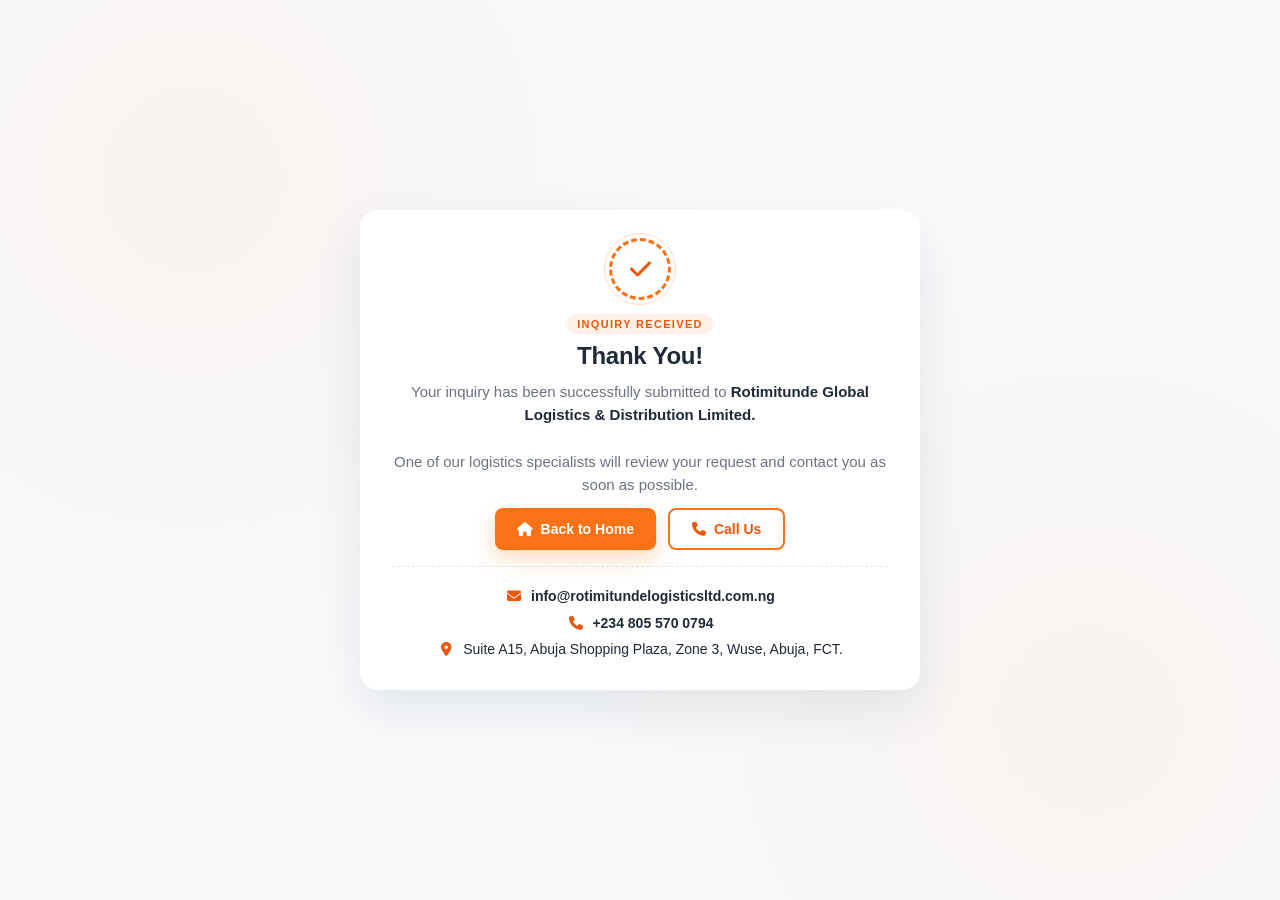
<file: thank-you.html>
<!DOCTYPE html>
<html lang="en">

<head>

    <meta charset="UTF-8">

    <meta name="viewport"
          content="width=device-width, initial-scale=1.0">

    <title>Thank You | Rotimitunde Global Logistics</title>

    <!-- Font Awesome -->
    <link rel="stylesheet"
          href="https://cdnjs.cloudflare.com/ajax/libs/font-awesome/6.7.2/css/all.min.css">

    <!-- Your CSS -->
    <link rel="stylesheet" href="css/style.css">
    <link rel="stylesheet" href="css/responsive.css">

    <style>

:root{

    --orange:#f97316;
    --orange-dark:#ea580c;
    --ink:#1f2937;
    --muted:#6b7280;

}

*{ box-sizing:border-box; }

body{

    margin:0;
    font-family:'Segoe UI', Arial, Helvetica, sans-serif;
    background:#f8fafc;
    background-image:
        radial-gradient(circle at 15% 20%, rgba(249,115,22,.05), transparent 40%),
        radial-gradient(circle at 85% 80%, rgba(249,115,22,.05), transparent 40%);
    display:flex;
    justify-content:center;
    align-items:center;
    height:100vh;
    padding:16px;
    overflow:hidden;

}

.thank-you-card{

    width:min(560px, 92%);
    max-height:94vh;
    overflow:auto;
    background:#fff;
    padding:28px 32px 24px;
    border-radius:18px;
    text-align:center;
    box-shadow:0 20px 50px rgba(15,23,42,.09);
    animation:cardIn .6s cubic-bezier(.22,1,.36,1) both;

}

/* Shipping-seal styled success mark: a stamped, slightly rotated ring
   nods to a logistics "confirmed / cleared" stamp rather than a generic
   checkmark badge. */
   .success-icon{

width:62px;
height:62px;
margin:0 auto 14px;
border-radius:50%;
display:flex;
align-items:center;
justify-content:center;
font-size:24px;
color:var(--orange-dark);
background:#fff;
border:3px dashed var(--orange);
position:relative;
animation:spin 4s linear infinite;

}

.success-icon i{

animation:counterSpin 4s linear infinite;

}

.success-icon::after{

content:"";
position:absolute;
inset:-8px;
border-radius:50%;
border:1px solid rgba(249,115,22,.25);

}

h1{

    font-size:24px;
    margin:4px 0 10px;
    color:var(--ink);
    letter-spacing:-.01em;

}

.eyebrow{

    display:inline-block;
    font-size:11px;
    font-weight:700;
    letter-spacing:.12em;
    text-transform:uppercase;
    color:var(--orange-dark);
    background:rgba(249,115,22,.1);
    padding:4px 10px;
    border-radius:999px;
    margin-bottom:4px;

}

p{

    font-size:15px;
    line-height:1.55;
    color:var(--muted);
    margin-bottom:12px;

}

p strong{ color:var(--ink); }

.buttons{

    margin-top:8px;
    display:flex;
    justify-content:center;
    gap:12px;

}

.btn{

    display:inline-flex;
    align-items:center;
    justify-content:center;
    gap:8px;
    padding:11px 22px;
    border-radius:8px;
    text-decoration:none;
    font-weight:600;
    font-size:14px;
    transition:transform .2s ease, box-shadow .2s ease, background-color .2s ease;

}

.btn:hover{ transform:translateY(-2px); }

.btn:focus-visible{

    outline:3px solid rgba(249,115,22,.45);
    outline-offset:2px;

}

.btn-primary{

    background:var(--orange);
    color:#fff;
    box-shadow:0 8px 20px rgba(249,115,22,.28);

}

.btn-primary:hover{

    background:var(--orange-dark);
    box-shadow:0 10px 24px rgba(234,88,12,.35);

}

.btn-outline{

    border:2px solid var(--orange);
    color:var(--orange-dark);

}

.btn-outline:hover{

    background:var(--orange);
    color:#fff;

}

.contact-info{

    margin-top:16px;
    padding-top:14px;
    border-top:1px dashed #e5e7eb;

}

.contact-info p{

    margin:5px 0;
    font-size:14px;
    color:var(--ink);

}

.contact-info i{

    color:var(--orange-dark);
    width:18px;
    text-align:center;
    margin-right:4px;

}

.contact-info a{

    color:var(--ink);
    text-decoration:none;
    font-weight:600;

}

.contact-info a:hover{ color:var(--orange-dark); }

.contact-info a:focus-visible{

    outline:2px solid rgba(249,115,22,.5);
    outline-offset:2px;
    border-radius:3px;

}

@keyframes cardIn{

    from{ opacity:0; transform:translateY(14px); }
    to{ opacity:1; transform:translateY(0); }

}

@keyframes spin{

from{

    transform:rotate(0deg);

}

to{

    transform:rotate(360deg);

}

}

@keyframes counterSpin{

from{

    transform:rotate(0deg);

}

to{

    transform:rotate(-360deg);

}

}

@media (prefers-reduced-motion: reduce){

    .thank-you-card, .success-icon{ animation:none; }

}

@media (max-width:768px){

    body{ padding:10px; }

    .thank-you-card{ padding:22px 18px 18px; }

    .buttons{ flex-direction:column; }

    .btn{ width:100%; }

    h1{ font-size:21px; }

}

    </style>

</head>

<body>

    <div class="thank-you-card">

        <div class="success-icon">

            <i class="fas fa-check" aria-hidden="true"></i>

        </div>

        <span class="eyebrow">Inquiry received</span>

        <h1>Thank You!</h1>

        <p>

            Your inquiry has been successfully submitted to
            <strong>Rotimitunde Global Logistics &amp; Distribution Limited.</strong>

            <br><br>

            One of our logistics specialists will review your request and
            contact you as soon as possible.

        </p>

        <div class="buttons">

            <a href="index.html"
               class="btn btn-primary">

                <i class="fas fa-house" aria-hidden="true"></i>

                Back to Home

            </a>

            <a href="tel:+2348055700794"
               class="btn btn-outline">

                <i class="fas fa-phone" aria-hidden="true"></i>

                Call Us

            </a>

        </div>

        <div class="contact-info">

            <p>

                <i class="fas fa-envelope" aria-hidden="true"></i>

                <a href="mailto:info@rotimitundelogisticsltd.com.ng">

                    info@rotimitundelogisticsltd.com.ng

                </a>

            </p>

            <p>

                <i class="fas fa-phone" aria-hidden="true"></i>

                <a href="tel:+2348055700794">

                    +234 805 570 0794

                </a>

            </p>

            <p>

                <i class="fas fa-location-dot" aria-hidden="true"></i>

                Suite A15, Abuja Shopping Plaza, Zone 3, Wuse, Abuja, FCT.

            </p>

        </div>

    </div>

</body>

</html>
</file>
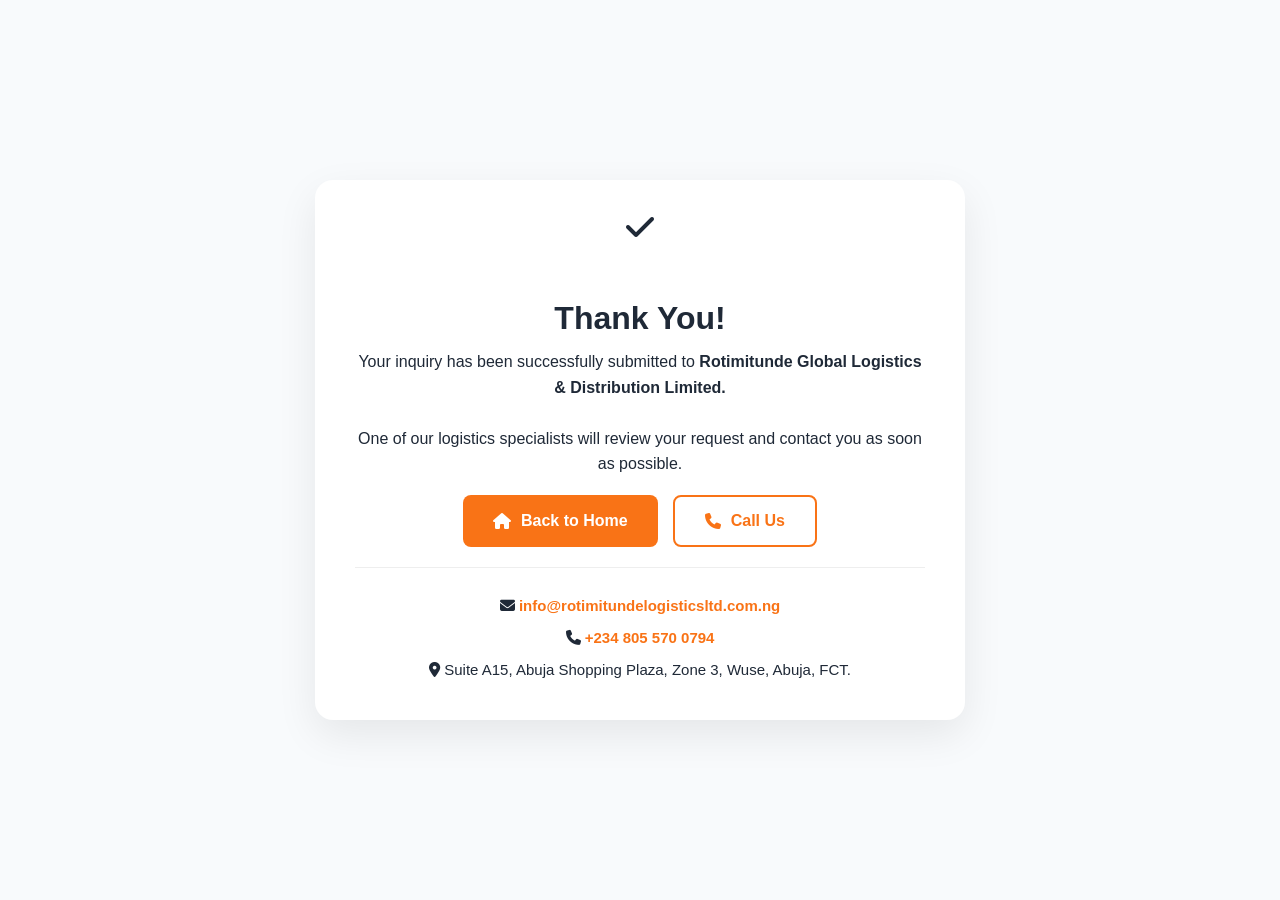
<file: thank-you1.html>
<!DOCTYPE html>
<html lang="en">

<head>

    <meta charset="UTF-8">

    <meta name="viewport"
          content="width=device-width, initial-scale=1.0">

    <title>Thank You | Rotimitunde Global Logistics</title>

    <!-- Font Awesome -->
    <link rel="stylesheet"
          href="https://cdnjs.cloudflare.com/ajax/libs/font-awesome/6.7.2/css/all.min.css">

    <!-- Your CSS -->
    <link rel="stylesheet" href="css/style.css">
    <link rel="stylesheet" href="css/responsive.css">

    <style>

body{

margin:0;
font-family:Arial, Helvetica, sans-serif;
background:#f8fafc;
display:flex;
justify-content:center;
align-items:center;
min-height:100vh;
padding:20px;
box-sizing:border-box;
overflow:hidden;

}

.thank-you-card{

width:min(650px, 92%);
background:#fff;
padding:30px 40px;
border-radius:18px;
text-align:center;
box-shadow:0 15px 40px rgba(0,0,0,.08);

}

.success-icon{

width:75px;
height:75px;
margin:0 auto 15px;
font-size:32px;

}

h1{

font-size:32px;
margin:12px 0;

}

p{

font-size:16px;
line-height:1.6;
margin-bottom:18px;

}

.buttons{

margin-top:10px;
display:flex;
justify-content:center;
gap:15px;

}

        .btn{

            display:inline-flex;
            align-items:center;
            justify-content:center;
            gap:10px;
            padding:15px 30px;
            border-radius:8px;
            text-decoration:none;
            font-weight:600;
            transition:.3s;

        }

        .btn-primary{

            background:#f97316;
            color:#fff;

        }

        .btn-primary:hover{

            background:#ea580c;

        }

        .btn-outline{

            border:2px solid #f97316;
            color:#f97316;

        }

        .btn-outline:hover{

            background:#f97316;
            color:#fff;

        }

        .contact-info{

margin-top:20px;
padding-top:18px;
border-top:1px solid #eee;

}

.contact-info p{

margin:8px 0;
font-size:15px;

}

        .contact-info a{

            color:#f97316;
            text-decoration:none;
            font-weight:600;

        }

        @media (max-width:768px){

body{

    padding:15px;
    overflow:auto;

}

.thank-you-card{

    padding:30px 20px;

}

.buttons{

    flex-direction:column;

}

.btn{

    width:100%;
}

h1{

    font-size:28px;

}

}

    </style>

</head>

<body>

    <div class="thank-you-card">

        <div class="success-icon">

            <i class="fas fa-check"></i>

        </div>

        <h1>

            Thank You!

        </h1>

        <p>

            Your inquiry has been successfully submitted to
            <strong>Rotimitunde Global Logistics & Distribution Limited.</strong>

            <br><br>

            One of our logistics specialists will review your request and
            contact you as soon as possible.

        </p>

        <div class="buttons">

            <a href="index.html"
               class="btn btn-primary">

                <i class="fas fa-house"></i>

                Back to Home

            </a>

            <a href="tel:+2348055700794"
               class="btn btn-outline">

                <i class="fas fa-phone"></i>

                Call Us

            </a>

        </div>

        <div class="contact-info">

            <p>

                <i class="fas fa-envelope"></i>

                <a href="mailto:info@rotimitundelogisticsltd.com.ng">

                    info@rotimitundelogisticsltd.com.ng

                </a>

            </p>

            <p>

                <i class="fas fa-phone"></i>

                <a href="tel:+2348055700794">

                    +234 805 570 0794

                </a>

            </p>

            <p>

                <i class="fas fa-location-dot"></i>

                Suite A15, Abuja Shopping Plaza, Zone 3, Wuse, Abuja, FCT.

            </p>

        </div>

    </div>

</body>

</html>
</file>
<file: css/style.css>
/*=========================================
        RESET
=========================================*/

*{
    margin:0;
    padding:0;
    box-sizing:border-box;
}

html{
    scroll-behavior:smooth;
}

body{
    font-family:'Manrope',sans-serif;
    background:#ffffff;
    color:#1f2937;
    overflow-x:hidden;
}

img{
    max-width:100%;
    display:block;
}

a{
    text-decoration:none;
}

ul{
    list-style:none;
}

button{
    border:none;
    outline:none;
    background:none;
    cursor:pointer;
}

section{
    position:relative;
}

/*=========================================
        VARIABLES
=========================================*/

:root{

    --primary:#0B3C6D;
    --secondary:#F97316;
    --dark:#0F172A;
    --white:#ffffff;
    --gray:#64748B;
    --light:#F8FAFC;

    --shadow:0 20px 60px rgba(0,0,0,.12);

    --transition:.4s ease;

    --radius:18px;

}

/*=========================================
        CONTAINER
=========================================*/

.container{

    width:90%;

    max-width:1320px;

    margin:auto;

}

/*=========================================
        TOP BAR
=========================================*/

.topbar {
    background: #081A32;
    color: #fff;
    font-size: 14px;
    padding: 0 20px;
    position:relative;

    z-index:1001;
}


.topbar .container {
    display: flex;
    justify-content: space-between;
    align-items: center;
    min-height: 52px;
    gap: 20px;
}

.topbar-left {
    display: flex;
    align-items: center;
    gap: 25px;
    flex: 1;
    min-width: 0;
}

.topbar-left a {
    display: flex;
    align-items: center;
    gap: 8px;
    color: #fff;
    white-space: nowrap;
    transition: .3s;
}

.topbar-left a:hover {
    color: #F97316;
}

.topbar-left i {
    color: #F97316;
}

.topbar-right {
    display: flex;
    align-items: center;
    gap: 12px;
    flex-shrink: 0;
}

.topbar-right a {
    width: 36px;
    height: 36px;
    border-radius: 50%;
    display: flex;
    justify-content: center;
    align-items: center;
    color: #fff;
    background: rgba(255,255,255,.08);
    transition: .3s;
}

.topbar-right a:hover {
    background: #F97316;
    transform: translateY(-2px);
}


/*=========================================
        HEADER
=========================================*/

#header{

    position:absolute;

    top:70px;

    left:0;

    width:100%;

    z-index:1000;

    transition:all .35s ease;

}

#header .container{

    background:#fff;

    border-radius:18px;

    box-shadow:0 20px 60px rgba(0,0,0,.12);

    transition:all .35s ease;

}

/*=========================================
        STICKY HEADER
=========================================*/

#header.sticky{

    position:fixed;

    top:15px;

    animation:headerSlide .4s ease;

}

#header.sticky .container{

    box-shadow:0 15px 40px rgba(0,0,0,.18);

}

#header.sticky nav{

    min-height:78px;

}

#header.sticky .logo img{

    height:55px;

    width:auto;

}

#header.sticky .logo h2{

    font-size:26px;

}

#header.sticky .logo p{

    font-size:13px;

}

@keyframes headerSlide{

    from{

        transform:translateY(-80px);

        opacity:0;

    }

    to{

        transform:translateY(0);

        opacity:1;

    }

}

/*=========================================
        NAVIGATION
=========================================*/

nav{

    display:flex;

    justify-content:space-between;

    align-items:center;

    min-height:95px;

    padding:0 35px;

}

/*=========================================
        LOGO
=========================================*/

.logo{

    display:flex;

    align-items:center;

    gap:16px;

}

.logo img{

    height:70px;

    width:auto;

    transition:.35s ease;

}

.logo h2,
.logo p{

    transition:.35s ease;

}
.logo h2{

    color:var(--primary);

    font-size:32px;

    font-weight:800;

    margin-bottom:4px;

}

.logo p{

    color:var(--gray);

    font-size:14px;

}

/*=========================================
        MENU
=========================================*/

.menu{

    display:flex;

    align-items:center;

    gap:38px;

}

.menu a{

    color:#222;

    font-size:17px;

    font-weight:700;

    position:relative;

    transition:var(--transition);

}

.menu a::after{

    content:"";

    position:absolute;

    left:0;

    bottom:-10px;

    width:0;

    height:3px;

    background:var(--secondary);

    transition:.35s;

}

.menu a:hover,

.menu .active{

    color:var(--secondary);

}

.menu a:hover::after,

.menu .active::after{

    width:100%;

}

/*=========================================
        RIGHT
=========================================*/

.header-buttons{

    display:flex;

    align-items:center;

    gap:18px;

}

.search{

    width:56px;

    height:56px;

    border-radius:50%;

    background:#f4f6f8;

    display:flex;

    justify-content:center;

    align-items:center;

    font-size:20px;

    color:#333;

    transition:var(--transition);

}

.search:hover{

    background:var(--secondary);

    color:#fff;

}

.quote{

    background:var(--secondary);

    color:#fff;

    padding:17px 32px;

    border-radius:50px;

    display:flex;

    align-items:center;

    gap:12px;

    font-weight:700;

    transition:var(--transition);

}

.quote:hover{

    transform:translateY(-4px);

    box-shadow:0 18px 45px rgba(249,115,22,.35);

}

.quote i{

    transition:.35s;

}

.quote:hover i{

    transform:translateX(6px);

}

/*=========================================
        MOBILE BUTTON
=========================================*/

.mobile-toggle{

    width:55px;

    height:55px;

    border-radius:50%;

    background:#f4f6f8;

    display:none;

    justify-content:center;

    align-items:center;

    font-size:22px;

    color:#222;

    transition:.3s;

}

.mobile-toggle:hover{

    background:var(--secondary);

    color:#fff;

}

/*=========================================
            HERO
=========================================*/

.hero{

    position:relative;

    width:100%;

    height:100vh;

    overflow:hidden;

}

.hero .swiper-slide{
    position:relative;
    width:100%;
    height:100vh;
    overflow:hidden;
}

.hero .swiper-slide img{
    width:100%;
    height:100%;
    object-fit:cover;
    animation:heroZoom 12s linear infinite alternate;
}

.overlay{

    position:absolute;

    inset:0;

    background:
        linear-gradient(
            90deg,
            rgba(6,16,33,.82) 0%,
            rgba(6,16,33,.55) 45%,
            rgba(6,16,33,.20) 100%
        );

}

.hero{

    position:relative;
    height:100vh;
    overflow:hidden;

}

.hero .swiper{

    width:100%;
    height:100%;

}

.hero .swiper-wrapper{

    height:100%;

}

.hero .swiper-slide{

    position:relative;
    width:100%;
    height:100%;

}

.hero .swiper-slide img{

    position:absolute;
    inset:0;

    width:100%;
    height:100%;

    object-fit:cover;

}

.overlay{

    position:absolute;
    inset:0;

    background:linear-gradient(
        90deg,
        rgba(8,20,45,.82),
        rgba(8,20,45,.50),
        rgba(8,20,45,.15)
    );

    z-index:1;

}

.hero .container{

    position:relative;

    z-index:2;

    height:100%;

    display:flex;

    align-items:center;

}

.hero-text{

    position:relative;

    max-width:720px;

    z-index:5;

    margin-left: 70px;

}

.hero-text h4{

    color:#fff;

}

.hero-text p{

    color:#fff;

}

/*=========================================
        HERO BUTTONS
=========================================*/

.hero-buttons{

    display:flex;

    gap:22px;

}

.btn-primary{

    background:var(--secondary);

    color:#fff;

    padding:18px 38px;

    border-radius:50px;

    font-weight:700;

    transition:var(--transition);

}

.btn-primary:hover{

    transform:translateY(-5px);

    box-shadow:0 20px 45px rgba(249,115,22,.45);

}

.btn-secondary{

    border:2px solid rgba(255,255,255,.8);

    color:#fff;

    padding:18px 38px;

    border-radius:50px;

    font-weight:700;

    transition:var(--transition);

}

.btn-secondary:hover{

    background:#fff;

    color:#111;

}

/*=========================================
        SWIPER BUTTONS
=========================================*/

.swiper-button-next,
.swiper-button-prev{

    width:65px;

    height:65px;

    border-radius:50%;

    background:rgba(255,255,255,.12);

    backdrop-filter:blur(12px);

    color:#fff;

    transition:.35s;

}

.swiper-button-next:hover,
.swiper-button-prev:hover{

    background:var(--secondary);

}

.swiper-button-next::after,
.swiper-button-prev::after{

    font-size:22px;

    font-weight:bold;

}

.swiper-pagination{

    bottom:45px !important;

}

.swiper-pagination-bullet{

    width:14px;

    height:14px;

    background:#fff;

    opacity:.5;

}

.swiper-pagination-bullet-active{

    width:40px;

    border-radius:50px;

    opacity:1;

    background:var(--secondary);

}

/*=========================================
        FLOATING STATS
=========================================*/

.stats{

    position:relative;

    margin-top:-90px;

    z-index:50;

}

.stats .container{

    display:grid;

    grid-template-columns:repeat(4,1fr);

    gap:25px;

}

.stat{

    background:rgba(255,255,255,.92);

    backdrop-filter:blur(18px);

    padding:38px;

    text-align:center;

    border-radius:20px;

    box-shadow:var(--shadow);

    transition:.4s;

}

.stat:hover{

    transform:translateY(-10px);

}

.stat h2{

    font-size:42px;

    color:var(--secondary);

    margin-bottom:10px;

}

.stat p{

    color:var(--gray);

    font-weight:600;

}

/*=========================================
        ANIMATIONS
=========================================*/

@keyframes heroZoom{

    from{

        transform:scale(1);

    }

    to{

        transform:scale(1.12);

    }

}

.hero-text>*{

    animation:fadeUp 1s ease forwards;

}

.hero-text h1{

    animation-delay:.3s;

}

.hero-text p{

    animation-delay:.6s;

}

.hero-buttons{

    animation-delay:.9s;

}

@keyframes fadeUp{

    from{

        opacity:0;

        transform:translateY(40px);

    }

    to{

        opacity:1;

        transform:translateY(0);

    }

}

.hero-tag{

    display:inline-flex;

    align-items:center;

    gap:10px;

    padding:12px 24px;

    border-radius:50px;

    background:rgba(249,115,22,.18);

    color:#fff;

    font-size:14px;

    font-weight:700;

    letter-spacing:2px;

    margin-bottom:25px;

    border:1px solid rgba(255,255,255,.15);

}

.hero-text h1{

    font-size:82px;

    line-height:1.05;

    color:#fff;

    margin-bottom:25px;

    text-shadow:0 10px 30px rgba(0,0,0,.35);

}

.hero-text p{

    font-size:20px;

    line-height:1.9;

    color:#f4f4f4;

    max-width:650px;

    margin-bottom:40px;

}

.hero-buttons{

    display:flex;

    gap:20px;

    align-items:center;

}

.btn-primary,
.btn-secondary{

    display:inline-flex;

    align-items:center;

    gap:10px;

}

.btn-primary i{

    transition:.35s;

}

.btn-primary:hover i{

    transform:translateX(5px);

}

/*=========================================
        TRUSTED CLIENTS
=========================================*/

.trusted{

    padding:90px 0;

    background:#fff;

}

.section-heading{

    text-align:center;

    margin-bottom:60px;

}

.section-heading span{

    color:#f97316;

    font-weight:700;

    letter-spacing:2px;

    text-transform:uppercase;

}

.section-heading h2{

    font-size:42px;

    margin-top:15px;

    color:#0f172a;

}

.trusted-logos{

    display:grid;

    grid-template-columns:repeat(5,1fr);

    gap:30px;

    align-items:center;

}

.logo-card{

    background:#fff;

    border-radius:18px;

    padding:30px;

    display:flex;

    justify-content:center;

    align-items:center;

    height:100%;

    border:1px solid #eef2f7;

    transition:.35s;

    filter:grayscale(100%);

}

.logo-card:hover{

    filter:grayscale(0);

    transform:translateY(-8px);

    box-shadow:0 18px 40px rgba(15,23,42,.12);

}

.logo-card img{

    max-width:140px;

    max-height:60px;

    object-fit:contain;

}




/*=========================================
            ABOUT
=========================================*/

.about{

    padding:120px 0;

    background:#f8fafc;

}

.about-grid{

    display:grid;

    grid-template-columns:1fr 1fr;

    gap:80px;

    align-items:center;

}

.about-images{

    position:relative;

}

.about-main{

    width:100%;

    border-radius:24px;

    display:block;

    box-shadow:0 25px 70px rgba(0,0,0,.15);

}

.about-small{

    position:absolute;

    width:260px;

    right:-30px;

    bottom:50px;

    border-radius:20px;

    border:10px solid #fff;

    box-shadow:0 20px 60px rgba(0,0,0,.20);

}

.experience-box{

    position:absolute;

    left:-25px;

    bottom:30px;

    width:170px;

    height:170px;

    background:#f97316;

    color:#fff;

    border-radius:24px;

    display:flex;

    flex-direction:column;

    justify-content:center;

    align-items:center;

    box-shadow:0 25px 50px rgba(249,115,22,.40);

}

.experience-box h2{

    font-size:60px;

    margin-bottom:8px;

}

.experience-box span{

    text-align:center;

    font-weight:700;

}

.section-subtitle{

    color:#f97316;

    font-weight:800;

    letter-spacing:2px;

    text-transform:uppercase;

}

.about-content h2{

    font-size:48px;

    line-height:1.2;

    color:#0f172a;

    margin:20px 0;

}

.about-content p{

    color:#64748b;

    line-height:1.9;

    font-size:18px;

    margin-bottom:35px;

}

.about-features{

    display:grid;

    grid-template-columns:repeat(2,1fr);

    gap:18px;

    margin-bottom:40px;

}

.about-features div{

    display:flex;

    align-items:center;

    gap:12px;

    font-weight:700;

    color:#0f172a;

}

.about-features i{

    color:#f97316;

    font-size:18px;

}



/*=========================================
            SERVICES
=========================================*/

.services{

    padding:120px 0;

    background:#ffffff;

}

.services .section-heading{

    max-width:700px;

    margin:0 auto 70px;

}

.services .section-heading p{

    margin-top:20px;

    color:#64748b;

    line-height:1.8;

}

.services-grid{

    display:grid;

    grid-template-columns:repeat(3,1fr);

    gap:35px;

}

.service-card{

    background:#fff;

    border-radius:24px;

    overflow:hidden;

    box-shadow:0 18px 40px rgba(15,23,42,.08);

    transition:.4s;

}

.service-card:hover{

    transform:translateY(-12px);

    box-shadow:0 25px 60px rgba(15,23,42,.15);

}

.service-image{

    height:230px;

    overflow:hidden;

}

.service-image img{

    width:100%;

    height:100%;

    object-fit:cover;

    transition:.5s;

}

.service-card:hover img{

    transform:scale(1.08);

}

.service-content{

    padding:35px;

}

.service-icon{

    width:70px;

    height:70px;

    border-radius:18px;

    background:#f97316;

    color:#fff;

    display:flex;

    justify-content:center;

    align-items:center;

    font-size:28px;

    margin-bottom:25px;

}

.service-content h3{

    font-size:28px;

    margin-bottom:15px;

    color:#0f172a;

}

.service-content p{

    color:#64748b;

    line-height:1.8;

    margin-bottom:25px;

}

.service-content a{

    display:inline-flex;

    align-items:center;

    gap:10px;

    color:#f97316;

    font-weight:700;

    text-decoration:none;

    transition:.3s;

}

.service-content a:hover{

    gap:16px;

}

/*=========================================
            WHY CHOOSE US
=========================================*/

.why-us{

    padding:120px 0;

    background:#f8fafc;

}

.why-grid{

    display:grid;

    grid-template-columns:repeat(2,1fr);

    gap:70px;

    align-items:center;

}

.why-image{

    position:relative;

    width:100%;

    display:flex;

    justify-content:center;

    align-items:center;

}

.why-image img{

    width:100%;

    display:block;

    border-radius:20px;

    object-fit:cover;

}

.floating-badge{

    position:absolute;

    right:-25px;

    bottom:40px;

    width:190px;

    height:190px;

    border-radius:24px;

    background:#f97316;

    color:#fff;

    display:flex;

    flex-direction:column;

    justify-content:center;

    align-items:center;

    box-shadow:0 25px 60px rgba(249,115,22,.35);

}

.floating-badge h2{

    font-size:54px;

    margin-bottom:10px;

}

.floating-badge span{

    text-align:center;

    font-weight:700;

}

.why-content h2{

    font-size:48px;

    margin:20px 0;

    color:#0f172a;

}

.why-content p{

    color:#64748b;

    line-height:1.8;

    margin-bottom:40px;

}

.why-features{

    display:grid;

    gap:22px;

    margin-bottom:40px;

}

.why-item{

    display:flex;

    gap:20px;

    padding:24px;

    background:#fff;

    border-radius:20px;

    transition:.35s;

    box-shadow:0 10px 25px rgba(15,23,42,.06);

}

.why-item:hover{

    transform:translateX(8px);

    box-shadow:0 20px 45px rgba(15,23,42,.12);

}

.why-item i{

    width:65px;

    height:65px;

    background:#f97316;

    color:#fff;

    border-radius:18px;

    display:flex;

    justify-content:center;

    align-items:center;

    font-size:24px;

    flex-shrink:0;

}

.why-item h4{

    font-size:22px;

    color:#0f172a;

    margin-bottom:8px;

}

.why-item p{

    margin:0;

    color:#64748b;

}

/*=========================================
            PROCESS
=========================================*/

.process{

    padding:120px 0;

    background:#ffffff;

}

.process .section-heading{

    max-width:700px;

    margin:0 auto 70px;

}

.process .section-heading p{

    margin-top:20px;

    color:#64748b;

    line-height:1.8;

}

.process-grid{

    display:grid;

    grid-template-columns:repeat(4,1fr);

    gap:35px;

    position:relative;

}

.process-grid::before{

    content:"";

    position:absolute;

    top:72px;

    left:12%;

    width:76%;

    height:3px;

    background:#e5e7eb;

    z-index:0;

}

.process-card{

    position:relative;

    z-index:2;

    background:#fff;

    padding:40px 30px;

    border-radius:24px;

    text-align:center;

    box-shadow:0 15px 40px rgba(15,23,42,.08);

    transition:.35s;

}

.process-card:hover{

    transform:translateY(-10px);

    box-shadow:0 25px 60px rgba(15,23,42,.15);

}

.process-number{

    position:absolute;

    top:20px;

    right:20px;

    font-size:42px;

    font-weight:800;

    color:#f1f5f9;

}

.process-icon{

    width:90px;

    height:90px;

    margin:0 auto 30px;

    background:#f97316;

    color:#fff;

    border-radius:50%;

    display:flex;

    justify-content:center;

    align-items:center;

    font-size:34px;

}

.process-card h3{

    font-size:24px;

    margin-bottom:15px;

    color:#0f172a;

}

.process-card p{

    color:#64748b;

    line-height:1.8;

}

/*=========================================
            FEATURED PROJECTS
=========================================*/

.projects{

    padding:120px 0;

    background:#f8fafc;

}

.project-filter{

    display:flex;

    justify-content:center;

    gap:15px;

    margin-bottom:60px;

    flex-wrap:wrap;

}

.project-filter button{

    border:none;

    background:#fff;

    padding:14px 28px;

    border-radius:50px;

    font-weight:700;

    cursor:pointer;

    transition:.3s;

    box-shadow:0 8px 20px rgba(15,23,42,.06);

}

.project-filter button.active,
.project-filter button:hover{

    background:#f97316;

    color:#fff;

}

.projects-grid{

    display:grid;

    grid-template-columns:repeat(2,1fr);

    gap:30px;

}

.project-card{

    position:relative;

    overflow:hidden;

    border-radius:24px;

    height:420px;

}

.project-card img{

    width:100%;

    height:100%;

    object-fit:cover;

    transition:.6s;

}

.project-card:hover img{

    transform:scale(1.08);

}

.project-overlay{

    position:absolute;

    inset:0;

    display:flex;

    flex-direction:column;

    justify-content:flex-end;

    padding:40px;

    background:linear-gradient(
        to top,
        rgba(15,23,42,.92),
        rgba(15,23,42,.15)
    );

    color:#fff;

}

.project-overlay span{

    color:#f97316;

    font-weight:700;

    margin-bottom:12px;

    text-transform:uppercase;

}

.project-overlay h3{

    font-size:30px;

    margin-bottom:20px;

}

.project-overlay a{

    color:#fff;

    text-decoration:none;

    font-weight:700;

    display:inline-flex;

    align-items:center;

    gap:10px;

}

.project-overlay a:hover{

    color:#f97316;

}

/*=========================================
            TESTIMONIALS
=========================================*/

.testimonials{

    padding:120px 0;

    background:#ffffff;

}

.testimonial-card{

    background:#fff;

    border-radius:24px;

    padding:45px;

    box-shadow:0 18px 45px rgba(15,23,42,.08);

    transition:.35s;

    height:100%;

}

.testimonial-card:hover{

    transform:translateY(-10px);

}

.stars{

    color:#fbbf24;

    margin-bottom:25px;

    font-size:18px;

}

.testimonial-card p{

    color:#64748b;

    line-height:1.9;

    font-size:18px;

    margin-bottom:35px;

}

.client{

    display:flex;

    align-items:center;

    gap:18px;

}

.client img{

    width:70px;

    height:70px;

    border-radius:50%;

    object-fit:cover;

}

.client h4{

    color:#0f172a;

    margin-bottom:6px;

}

.client span{

    color:#64748b;

}

.testimonial-pagination{

    margin-top:45px;

    position:relative;

}

/*=========================================
            BLOG PREVIEW
=========================================*/

.blog-preview{

    padding:120px 0;

    background:#f8fafc;

}

.blog-grid{

    display:grid;

    grid-template-columns:repeat(3,1fr);

    gap:35px;

}

.blog-card{

    background:#fff;

    border-radius:24px;

    overflow:hidden;

    transition:.35s;

    box-shadow:0 15px 40px rgba(15,23,42,.08);

}

.blog-card:hover{

    transform:translateY(-10px);

    box-shadow:0 25px 60px rgba(15,23,42,.15);

}

.blog-image{

    position:relative;

    overflow:hidden;

}

.blog-image img{

    width:100%;

    height:260px;

    object-fit:cover;

    transition:.5s;

}

.blog-card:hover img{

    transform:scale(1.08);

}

.blog-image span{

    position:absolute;

    left:20px;

    top:20px;

    background:#f97316;

    color:#fff;

    padding:8px 18px;

    border-radius:50px;

    font-size:13px;

    font-weight:700;

}

.blog-content{

    padding:35px;

}

.blog-meta{

    display:flex;

    justify-content:space-between;

    color:#94a3b8;

    font-size:14px;

    margin-bottom:20px;

}

.blog-content h3{

    font-size:28px;

    color:#0f172a;

    line-height:1.4;

    margin-bottom:20px;

}

.blog-content p{

    color:#64748b;

    line-height:1.8;

    margin-bottom:25px;

}

.blog-content a{

    display:inline-flex;

    align-items:center;

    gap:10px;

    text-decoration:none;

    color:#f97316;

    font-weight:700;

}

.blog-content a:hover{

    gap:16px;

}

/*=========================================
            CTA
=========================================*/

.cta{

    position:relative;

    padding:140px 0;

    background:url("https://images.unsplash.com/photo-1519003722824-194d4455a60c?auto=format&fit=crop&w=2200&q=80")
    center/cover no-repeat;

    overflow:hidden;

}

.cta-overlay{

    position:absolute;

    inset:0;

    background:rgba(15,23,42,.82);

}

.cta .container{

    position:relative;

    z-index:2;

}

.cta-content{

    max-width:850px;

    margin:auto;

    text-align:center;

}

.cta-content span{

    display:inline-block;

    color:#f97316;

    font-weight:800;

    letter-spacing:2px;

    text-transform:uppercase;

    margin-bottom:20px;

}

.cta-content h2{

    color:#fff;

    font-size:58px;

    line-height:1.2;

    margin-bottom:30px;

}

.cta-content p{

    color:#e2e8f0;

    font-size:20px;

    line-height:1.8;

    margin-bottom:45px;

}

.cta-buttons{

    display:flex;

    justify-content:center;

    gap:25px;

    flex-wrap:wrap;

}

.btn-call{

    display:inline-flex;

    align-items:center;

    gap:12px;

    padding:18px 34px;

    border:2px solid rgba(255,255,255,.35);

    border-radius:60px;

    color:#fff;

    text-decoration:none;

    font-weight:700;

    transition:.35s;

}

.btn-call:hover{

    background:#fff;

    color:#0f172a;

}

/*=========================================
            FOOTER
=========================================*/

.footer{

    background:#0f172a;

    color:#cbd5e1;

    padding-top:90px;

}

.footer-grid{

    display:grid;

    grid-template-columns:2fr 1fr 1fr 1.5fr;

    gap:50px;

    padding-bottom:70px;

}

.footer-logo{

    display:flex;

    align-items:center;

    gap:15px;

    margin-bottom:25px;

}

.footer-logo img{

    width:80%;

}

.footer-logo h3{

    color:#fff;

    font-size:28px;

}

.footer-column p{

    line-height:1.9;

    margin-bottom:30px;

}

.footer-column h4{

    color:#fff;

    margin-bottom:25px;

    font-size:22px;

}

.footer-column ul{

    list-style:none;

    padding:0;

}

.footer-column ul li{

    margin-bottom:15px;

}

.footer-column ul li a{

    color:#cbd5e1;

    text-decoration:none;

    transition:.3s;

}

.footer-column ul li a:hover{

    color:#f97316;

    padding-left:8px;

}

.footer-contact li{

    display:flex;

    gap:12px;

    align-items:flex-start;

}

.footer-contact i{

    color:#f97316;

    margin-top:4px;

}

.footer-social{

    display:flex;

    gap:15px;

}

.footer-social a{

    width:45px;

    height:45px;

    display:flex;

    justify-content:center;

    align-items:center;

    border-radius:50%;

    background:#1e293b;

    color:#fff;

    transition:.35s;

}

.footer-social a:hover{

    background:#f97316;

}

.footer-bottom{

    border-top:1px solid rgba(255,255,255,.08);

    padding:25px 0;

}

.footer-bottom .container{

    display:flex;

    justify-content:space-between;

    align-items:center;

}



/*=========================================
        MOBILE MENU
=========================================*/

.mobile-menu{

    position:fixed;

    top:0;

    right:-100%;

    width:320px;

    max-width:90%;

    height:100vh;

    background:#fff;

    z-index:99999;

    transition:.4s;

    padding:100px 35px 40px;

    box-shadow:-10px 0 40px rgba(0,0,0,.2);

}

.mobile-menu.active{

    right:0;

}

.mobile-menu ul{

    display:flex;

    flex-direction:column;

    gap:25px;

}

.mobile-menu ul a{

    color:#0F172A;

    font-size:20px;

    font-weight:700;

}

.mobile-menu ul a:hover{

    color:#F97316;

}

.mobile-overlay{

    position:fixed;

    inset:0;

    background:rgba(0,0,0,.55);

    opacity:0;

    visibility:hidden;

    transition:.35s;

    z-index:99998;

}

.mobile-overlay.active{

    opacity:1;

    visibility:visible;

}

.close-menu{

    position:absolute;

    top:25px;

    right:25px;

    width:50px;

    height:50px;

    border-radius:50%;

    background:#F97316;

    color:#fff;

    font-size:22px;

}

.mobile-quote{

    display:flex;

    justify-content:center;

    margin-top:45px;

}/*=========================================
        SCROLL ANIMATIONS
=========================================*/

.reveal{

    opacity:0;

    transform:translateY(60px);

    transition:all .8s ease;

}

.reveal-left{

    opacity:0;

    transform:translateX(-60px);

    transition:all .8s ease;

}

.reveal-right{

    opacity:0;

    transform:translateX(60px);

    transition:all .8s ease;

}

.reveal-zoom{

    opacity:0;

    transform:scale(.9);

    transition:all .8s ease;

}

.reveal.active,
.reveal-left.active,
.reveal-right.active,
.reveal-zoom.active{

    opacity:1;

    transform:none;

}

/*=========================================
        PROJECT FILTER ANIMATION
=========================================*/

.project-card{

    transition:
        opacity .35s ease,
        transform .35s ease,
        scale .35s ease;

}

.project-card.hide{

    display:none;

}

.project-card.show{

    display:block;

}

/*=========================================
            PAGE LOADER
=========================================*/

#loader{

    position:fixed;

    inset:0;

    background:#ffffff;

    display:flex;

    justify-content:center;

    align-items:center;

    z-index:999999;

    transition:opacity .5s ease,
               visibility .5s ease;

}

#loader.hide{

    opacity:0;

    visibility:hidden;

}

.loader-content{

    text-align:center;

}

.loader-content img{

    height:90px;

    margin:auto;

    margin-bottom:20px;

    animation:logoFloat 2s ease-in-out infinite;

}

.loader-content h2{

    color:#0B3C6D;

    margin-bottom:30px;

}

.loader-spinner{

    width:55px;

    height:55px;

    margin:auto;

    border:5px solid #e5e7eb;

    border-top:5px solid #F97316;

    border-radius:50%;

    animation:spin 1s linear infinite;

}

@keyframes spin{

    to{

        transform:rotate(360deg);

    }

}

@keyframes logoFloat{

    0%{

        transform:translateY(0);

    }

    50%{

        transform:translateY(-8px);

    }

    100%{

        transform:translateY(0);

    }

}

/*=========================================
        SCROLL TO TOP
=========================================*/

#scrollTop{

    position:fixed;

    right:30px;

    bottom:30px;

    width:60px;

    height:60px;

    border:none;

    border-radius:50%;

    background:#F97316;

    color:#fff;

    cursor:pointer;

    display:flex;

    justify-content:center;

    align-items:center;

    opacity:0;

    visibility:hidden;

    transform:translateY(20px);

    transition:.35s ease;

    z-index:9999;

    box-shadow:0 15px 35px rgba(249,115,22,.35);

}

#scrollTop.show{

    opacity:1;

    visibility:visible;

    transform:translateY(0);

}

#scrollTop:hover{

    transform:translateY(-6px);

}

#scrollTop i{

    position:absolute;

    font-size:20px;

}

.progress-ring{

    position:absolute;

    inset:0;

    transform:rotate(-90deg);

}

.progress-ring circle{

    fill:none;

    stroke-width:4;

}

.progress-ring-bg{

    stroke:rgba(255,255,255,.25);

}

.progress-ring-circle{

    stroke:#fff;

    stroke-linecap:round;

    stroke-dasharray:163.36;

    stroke-dashoffset:163.36;

    transition:stroke-dashoffset .1s linear;

}


/*=========================================
            ABOUT HERO
=========================================*/

#about-hero{

    position:relative;

    min-height:500px;

    overflow:hidden;

    background-image:url("https://images.unsplash.com/photo-1578575437130-527eed3abbec?auto=format&fit=crop&w=2000&q=80");

    background-size:cover;

    background-repeat:no-repeat;

    background-position:center center;

}

.hero-overlay{

    position:absolute;

    inset:0;

    background:rgba(8,28,54,.72);

    display:flex;

    align-items:center;

}

.about-hero-content{

    max-width:700px;

    color:#fff;

}

.hero-subtitle{

    display:inline-block;

    color:#F97316;

    font-weight:700;

    font-size:15px;

    text-transform:uppercase;

    letter-spacing:2px;

    margin-bottom:20px;

}

.about-hero-content h1{

    font-size:64px;

    line-height:1.1;

    margin-bottom:25px;

    color:#fff;

}

.about-hero-content p{

    font-size:20px;

    line-height:1.8;

    margin-bottom:35px;

    max-width:620px;

}

.breadcrumb{

    display:flex;

    align-items:center;

    gap:12px;

    font-size:16px;

}

.breadcrumb a{

    color:#fff;

    transition:.3s;

}

.breadcrumb a:hover{

    color:#F97316;

}

.breadcrumb span:last-child{

    color:#F97316;

}


/*=========================================
        TABLET
=========================================*/

@media(max-width:991px){

    #about-hero{

        min-height:450px;

        background-position:center center;

    }

    .about-hero-content h1{

        font-size:52px;

    }

}


/*=========================================
            MOBILE
=========================================*/

@media(max-width:768px){

    #about-hero{

        min-height:420px;

        background-position:center;

    }

    .hero-overlay{

        text-align:center;

        justify-content:center;

        padding:40px 20px;

    }

    .about-hero-content{

        max-width:100%;

        margin:auto;

    }

    .hero-subtitle{

        font-size:13px;

        letter-spacing:1px;

    }

    .about-hero-content h1{

        font-size:42px;

        margin-bottom:20px;

    }

    .about-hero-content p{

        font-size:16px;

        line-height:1.7;

        margin-bottom:25px;

    }

    .breadcrumb{

        justify-content:center;

    }

}

/*=========================================
        COMPANY STORY
=========================================*/

#company-story{

    padding:120px 0;

}

.story-wrapper{

    display:grid;

    grid-template-columns:1fr 1fr;

    gap:70px;

    align-items:center;

}

.story-image{

    position:relative;

}

.story-image img{

    width:100%;

    border-radius:20px;

    display:block;

    box-shadow:0 20px 60px rgba(0,0,0,.15);

}

.story-content h2{

    margin:20px 0;

    font-size:42px;

    line-height:1.2;

}

.story-content p{

    margin-bottom:20px;

    color:#666;

    line-height:1.9;

}

.story-features{

    display:grid;

    grid-template-columns:repeat(2,1fr);

    gap:18px;

    margin:40px 0;

}

.story-features div{

    display:flex;

    align-items:center;

    gap:12px;

    font-weight:600;

}

.story-features i{

    color:#F97316;

}

/*=========================================
            COMPANY JOURNEY
=========================================*/

#journey{

    padding:120px 0;

    background:#f8fafc;

}

.timeline{

    position:relative;

    max-width:900px;

    margin:70px auto 0;

}

.timeline::before{

    content:"";

    position:absolute;

    left:50%;

    top:0;

    bottom:0;

    width:4px;

    background:#F97316;

    transform:translateX(-50%);

}

.timeline-item{

    display:flex;

    justify-content:space-between;

    align-items:center;

    margin-bottom:70px;

    position:relative;

}

.timeline-item:nth-child(even){

    flex-direction:row-reverse;

}

.timeline-year{

    width:120px;

    height:120px;

    border-radius:50%;

    background:#0B3C6D;

    color:#fff;

    display:flex;

    justify-content:center;

    align-items:center;

    font-size:24px;

    font-weight:700;

    flex-shrink:0;

    z-index:2;

}

.timeline-content{

    width:42%;

    background:#fff;

    padding:35px;

    border-radius:18px;

    box-shadow:0 15px 40px rgba(0,0,0,.08);

}

.timeline-content h3{

    margin-bottom:15px;

}

.timeline-content p{

    color:#666;

    line-height:1.8;

}

/*=========================================
        MISSION & VISION
=========================================*/

#mission-vision{

    padding:120px 0;

}

.mission-grid{

    display:grid;

    grid-template-columns:repeat(2,1fr);

    gap:35px;

    margin-top:60px;

}

.mission-card{

    background:#fff;

    padding:45px;

    border-radius:20px;

    box-shadow:0 20px 60px rgba(0,0,0,.08);

    transition:.35s ease;

}

.mission-card:hover{

    transform:translateY(-10px);

}

.mission-icon{

    width:75px;

    height:75px;

    background:#F97316;

    color:#fff;

    border-radius:50%;

    display:flex;

    justify-content:center;

    align-items:center;

    font-size:28px;

    margin-bottom:25px;

}

.mission-card h3{

    margin-bottom:18px;

}

.mission-card p{

    color:#666;

    line-height:1.8;

}

/*=========================================
        CORE VALUES
=========================================*/

#core-values{

    padding:120px 0;

    background:#f8fafc;

}

.values-grid{

    display:grid;

    grid-template-columns:repeat(3,1fr);

    gap:30px;

    margin-top:60px;

}

.value-card{

    background:#fff;

    padding:40px 30px;

    text-align:center;

    border-radius:18px;

    box-shadow:0 15px 40px rgba(0,0,0,.08);

    transition:.35s ease;

}

.value-card:hover{

    transform:translateY(-10px);

}

.value-card i{

    font-size:42px;

    color:#F97316;

    margin-bottom:25px;

}

.value-card h3{

    margin-bottom:15px;

}

.value-card p{

    color:#666;

    line-height:1.8;

}

/*=========================================
        WHY CHOOSE US
=========================================*/

#why-choose-us{

    padding:120px 0;

    background:#fff;

}

.why-wrapper{

    display:grid;

    grid-template-columns:repeat(2,1fr);

    gap:70px;

    align-items:center;

}

.why-image{

    position:relative;

}

.why-image img{

    width:100%;

    display:block;

    border-radius:20px;

    box-shadow:0 20px 60px rgba(0,0,0,.15);

}

.floating-badge{

    position:absolute;

    right:-30px;

    bottom:-30px;

    background:#F97316;

    color:#fff;

    padding:35px;

    border-radius:20px;

    text-align:center;

    box-shadow:0 15px 40px rgba(249,115,22,.35);

}

.floating-badge h2{

    font-size:64px;

    line-height:1;

    margin-bottom:10px;

    color:#fff;

}

.floating-badge span{

    font-size:20px;

    font-weight:600;

}

.why-content{

    display:flex;

    flex-direction:column;

    justify-content:center;

}

.why-content .section-subtitle{

    color:#F97316;

    font-weight:700;

    letter-spacing:2px;

    text-transform:uppercase;

}

.why-content h2{

    margin:20px 0;

    font-size:48px;

    line-height:1.2;

    color:#0F172A;

}

.why-content>p{

    color:#64748B;

    line-height:1.9;

    margin-bottom:40px;

}

.why-list{

    display:grid;

    gap:22px;

    margin-bottom:40px;

}

.why-item{

    display:flex;

    gap:20px;

    align-items:flex-start;

    background:#fff;

    padding:25px;

    border-radius:18px;

    box-shadow:0 10px 35px rgba(0,0,0,.08);

    transition:.35s;

}

.why-item:hover{

    transform:translateY(-6px);

}

.why-item i{

    width:65px;

    height:65px;

    background:#F97316;

    color:#fff;

    border-radius:50%;

    display:flex;

    justify-content:center;

    align-items:center;

    font-size:24px;

    flex-shrink:0;

}

.why-item h3{

    font-size:28px;

    margin-bottom:10px;

    color:#0F172A;

}

.why-item p{

    color:#64748B;

    line-height:1.8;

    margin:0;

}

/*=========================================
        COMPANY STATISTICS
=========================================*/

#company-stats{

    position:relative;

    background:url("https://images.unsplash.com/photo-1494412574643-ff11b0a5c1c3?q=80&w=2000&auto=format&fit=crop")
        center center/cover no-repeat;

    background-attachment:fixed;

}

.stats-overlay{

    background:rgba(11,60,109,.85);

    padding:120px 0;

}

#company-stats .section-title{

    text-align:center;

    color:#fff;

}

#company-stats .section-title p{

    color:rgba(255,255,255,.8);

}

.stats-grid{

    display:grid;

    grid-template-columns:repeat(4,1fr);

    gap:30px;

    margin-top:70px;

}

.stat-card{

    background:rgba(255,255,255,.08);

    backdrop-filter:blur(8px);

    border:1px solid rgba(255,255,255,.15);

    border-radius:20px;

    text-align:center;

    padding:45px 30px;

    transition:.35s ease;

}

.stat-card:hover{

    transform:translateY(-12px);

    background:rgba(255,255,255,.14);

}

.stat-card i{

    font-size:42px;

    color:#F97316;

    margin-bottom:20px;

}

.stat-card h3{

    font-size:56px;

    color:#fff;

    margin-bottom:12px;

}

.stat-card p{

    color:rgba(255,255,255,.85);

    font-size:17px;

}

/*=========================================
        LEADERSHIP
=========================================*/

#leadership{

    padding:120px 0;

}

.leadership-wrapper{

    display:grid;

    grid-template-columns:420px 1fr;

    gap:70px;

    align-items:center;

}

.leader-image img{

    width:100%;

    border-radius:24px;

    display:block;

    box-shadow:0 25px 60px rgba(0,0,0,.15);

}

.leader-content h2{

    margin:20px 0 30px;

    font-size:42px;

    line-height:1.2;

}

.leader-content blockquote{

    position:relative;

    font-size:19px;

    line-height:2;

    color:#666;

    padding-left:35px;

    margin-bottom:40px;

    border-left:5px solid #F97316;

    font-style:italic;

}

.leader-info h3{

    margin-bottom:6px;

}

.leader-info span{

    color:#F97316;

    font-weight:600;

}

/*=========================================
        SERVICES HERO
=========================================*/

#services-hero{

    position:relative;

    min-height:70vh;

    background:url("https://images.unsplash.com/photo-1578575437130-527eed3abbec?auto=format&fit=crop&w=2000&q=80")
        center center/cover no-repeat;

    display:flex;

    align-items:center;

}

#services-hero::before{

    content:"";

    position:absolute;

    inset:0;

    background:linear-gradient(
        rgba(7,28,54,.80),
        rgba(7,28,54,.82)
    );

}

.hero-overlay{

    width:100%;

    position:relative;

    z-index:2;

    padding:140px 0 100px;

}

.services-hero-content{

    max-width:850px;

    margin:auto;

    text-align:center;

    color:#fff;

}

.services-hero-content h1{

    font-size:64px;

    line-height:1.15;

    margin:20px 0 30px;

}

.services-hero-content p{

    font-size:20px;

    line-height:1.9;

    color:rgba(255,255,255,.88);

    max-width:760px;

    margin:auto auto 40px;

}

.hero-buttons{

    display:flex;

    justify-content:center;

    gap:20px;

    margin-bottom:50px;

    flex-wrap:wrap;

}

.breadcrumb{

    color:rgba(255,255,255,.75);

}

.breadcrumb a{

    color:#F97316;

}

.breadcrumb span{

    margin:0 8px;

}

/*=========================================
        SERVICES OVERVIEW
=========================================*/

#services-overview{

    padding:120px 0;

    background:#f8fafc;

}

.services-grid{

    display:grid;

    grid-template-columns:repeat(3,1fr);

    gap:35px;

    margin-top:70px;

}

.service-card{

    background:#fff;

    border-radius:22px;

    overflow:hidden;

    box-shadow:0 20px 50px rgba(0,0,0,.08);

    transition:.4s ease;

}

.service-card:hover{

    transform:translateY(-12px);

}

.service-card img{

    width:100%;

    height:240px;

    object-fit:cover;

    transition:.5s ease;

}

.service-card:hover img{

    transform:scale(1.08);

}

.service-content{

    padding:35px;

}

.service-content i{

    width:70px;

    height:70px;

    background:#F97316;

    color:#fff;

    border-radius:50%;

    display:flex;

    justify-content:center;

    align-items:center;

    font-size:26px;

    margin-bottom:25px;

}

.service-content h3{

    margin-bottom:15px;

    line-height:1.3;

}

.service-content p{

    color:#666;

    line-height:1.8;

    margin-bottom:25px;

}

.service-content a{

    color:#0B3C6D;

    font-weight:600;

    display:inline-flex;

    align-items:center;

    gap:10px;

    transition:.3s;

}

.service-content a:hover{

    color:#F97316;

}

.leader-info h3{
    margin-bottom:5px;
}

.leader-info span{
    display:block;
    font-weight:600;
    color:var(--primary-color);
    margin-bottom:15px;
}

.leader-credentials{
    list-style:none;
    padding:0;
    margin:0;
}

.leader-credentials li{
    position:relative;
    padding-left:28px;
    margin-bottom:10px;
    line-height:1.6;
}

.leader-credentials li::before{
    content:"\f058";
    font-family:"Font Awesome 6 Free";
    font-weight:900;
    color:#F97316;
    position:absolute;
    left:0;
    top:2px;
}
/*=========================================
        SERVICE DETAILS
=========================================*/

.service-detail{

    padding:120px 0;

}

.service-detail-wrapper{

    display:grid;

    grid-template-columns:1fr 1fr;

    gap:70px;

    align-items:center;

}

.service-detail-image img{

    width:100%;

    border-radius:22px;

    display:block;

    box-shadow:0 25px 70px rgba(0,0,0,.15);

}

.service-detail-content h2{

    margin:20px 0;

    font-size:46px;

    line-height:1.2;

}

.service-detail-content p{

    color:#666;

    line-height:1.9;

    margin-bottom:20px;

}

.service-features{

    list-style:none;

    margin:35px 0;

    display:grid;

    grid-template-columns:repeat(2,1fr);

    gap:18px;

}

.service-features li{

    display:flex;

    align-items:center;

    gap:12px;

}

.service-features i{

    color:#F97316;

}

.service-badge{

    display:inline-block;

    background:#F97316;

    color:#fff;

    padding:8px 18px;

    border-radius:30px;

    font-size:13px;

    font-weight:600;

    letter-spacing:1px;

    margin-bottom:18px;

    text-transform:uppercase;

}

.ideal-for{

    margin-top:35px;

    padding:25px;

    border-left:5px solid #F97316;

    background:#F8FAFC;

    border-radius:12px;

}

.ideal-for h4{

    margin-bottom:10px;

    color:#0B3C6D;

}

.ideal-for p{

    margin:0;

    line-height:1.8;

    color:#555;

}

.benefit-tags{

    display:flex;

    flex-wrap:wrap;

    gap:12px;

    margin:30px 0 40px;

}

.benefit-tags span{

    padding:10px 18px;

    background:#F4F7FA;

    border:1px solid #E2E8F0;

    border-radius:30px;

    font-size:14px;

    font-weight:600;

    color:#0B3C6D;

    transition:.3s ease;

}

.benefit-tags span:hover{

    background:#F97316;

    color:#fff;

    border-color:#F97316;

}

/*=========================================
    WHY OUR SERVICES
=========================================*/

#service-strengths{

    padding:120px 0;

    background:#F8FAFC;

}

.strength-wrapper{

    display:grid;

    grid-template-columns:1.2fr 1fr;

    gap:70px;

    align-items:center;

}

.strength-content h2{

    margin:20px 0;

    font-size:46px;

    line-height:1.2;

}

.strength-content>p{

    color:#666;

    line-height:1.9;

    margin-bottom:45px;

}

.strength-grid{

    display:grid;

    grid-template-columns:repeat(2,1fr);

    gap:25px;

}

.strength-item{

    display:flex;

    gap:18px;

    background:#fff;

    padding:25px;

    border-radius:16px;

    box-shadow:0 10px 35px rgba(0,0,0,.08);

    transition:.35s;

}

.strength-item:hover{

    transform:translateY(-8px);

}

.strength-item i{

    width:60px;

    height:60px;

    background:#F97316;

    color:#fff;

    border-radius:50%;

    display:flex;

    justify-content:center;

    align-items:center;

    font-size:22px;

    flex-shrink:0;

}

.strength-item h3{

    margin-bottom:8px;

    font-size:20px;

}

.strength-item p{

    color:#666;

    line-height:1.7;

}

.strength-image img{

    width:100%;

    border-radius:24px;

    display:block;

    box-shadow:0 25px 70px rgba(0,0,0,.15);

}

.performance-strip{

    margin-top:50px;

    display:grid;

    grid-template-columns:repeat(3,1fr);

    text-align:center;

    gap:20px;

    padding:30px;

    background:#0B3C6D;

    border-radius:18px;

}

.performance-strip h3{

    color:#fff;

    font-size:40px;

    margin-bottom:10px;

}

.performance-strip span{

    color:rgba(255,255,255,.8);

}

@media(max-width:768px){

    .performance-strip{

        grid-template-columns:1fr;

    }

}

/*=========================================
            FAQ
=========================================*/

#services-faq{

    padding:120px 0;

    background:#F8FAFC;

}

.faq-wrapper{

    max-width:900px;

    margin:60px auto 0;

}

.faq-item{

    background:#fff;

    border-radius:16px;

    margin-bottom:20px;

    overflow:hidden;

    box-shadow:0 10px 30px rgba(0,0,0,.08);

}

.faq-question{

    width:100%;

    background:none;

    border:none;

    padding:28px 35px;

    display:flex;

    justify-content:space-between;

    align-items:center;

    cursor:pointer;

    font-size:18px;

    font-weight:600;

    text-align:left;

}

.faq-question i{

    color:#F97316;

    transition:.35s;

}

.faq-answer{

    max-height:0;

    overflow:hidden;

    transition:max-height .4s ease;

}

.faq-answer p{

    padding:0 35px 30px;

    color:#666;

    line-height:1.9;

}

.faq-answer{

    max-height:0;

    overflow:hidden;

    transition:max-height .35s ease;

}

.faq-item.active .faq-question i{

    transform:rotate(45deg);

}

.faq-contact-card{

    max-width:700px;

    margin:70px auto 0;

    padding:50px;

    text-align:center;

    background:#0B3C6D;

    border-radius:20px;

    color:#fff;

}

.faq-contact-card i{

    font-size:50px;

    color:#F97316;

    margin-bottom:20px;

}

.faq-contact-card h3{

    font-size:32px;

    margin-bottom:15px;

}

.faq-contact-card p{

    color:rgba(255,255,255,.85);

    line-height:1.8;

    margin-bottom:30px;

}

/*=========================================
        SERVICES CTA
=========================================*/

#services-cta{

    position:relative;

    padding:140px 0;

    background:url("https://images.unsplash.com/photo-1517048676732-d65bc937f952?q=80&w=2000&auto=format&fit=crop") center center/cover no-repeat;

    overflow:hidden;

}

.cta-overlay{

    position:absolute;

    inset:0;

    background:rgba(11,60,109,.82);

}

.services-cta-content{

    position:relative;

    max-width:850px;

    margin:auto;

    text-align:center;

    color:#fff;

    z-index:2;

}

.services-cta-content h2{

    font-size:58px;

    margin:25px 0;

    line-height:1.2;

}

.services-cta-content p{

    font-size:18px;

    line-height:1.9;

    color:rgba(255,255,255,.85);

    margin-bottom:45px;

}

.cta-features{

    display:flex;

    justify-content:center;

    flex-wrap:wrap;

    gap:30px;

    margin-bottom:45px;

}

.cta-features span{

    display:flex;

    align-items:center;

    gap:10px;

    font-weight:600;

}

.cta-features i{

    color:#F97316;

}

.cta-buttons{

    display:flex;

    justify-content:center;

    gap:20px;

    flex-wrap:wrap;

}

.btn-outline-light{

    padding:16px 38px;

    border:2px solid #fff;

    color:#fff;

    border-radius:50px;

    text-decoration:none;

    transition:.35s;

    font-weight:600;

}

.btn-outline-light:hover{

    background:#fff;

    color:#0B3C6D;

}

/*=========================================
        PROJECTS HERO
=========================================*/

#projects-hero{

    position:relative;

    min-height:75vh;

    display:flex;

    align-items:center;

    justify-content:center;

    background:url("https://images.unsplash.com/photo-1578575437130-527eed3abbec?q=80&w=2000&auto=format&fit=crop") center center/cover no-repeat;

    color:#fff;

    overflow:hidden;

}

#projects-hero .hero-overlay{

    position:absolute;

    inset:0;

    background:rgba(11,60,109,.75);

}

.projects-hero-content{

    position:relative;

    z-index:2;

    max-width:850px;

    text-align:center;

    margin:auto;

}

.projects-hero-content h1{

    font-size:64px;

    line-height:1.15;

    margin:20px 0;

}

.projects-hero-content p{

    font-size:18px;

    line-height:1.9;

    color:rgba(255,255,255,.9);

    margin-bottom:40px;

}

.hero-buttons{

    display:flex;

    justify-content:center;

    gap:20px;

    flex-wrap:wrap;

    margin-bottom:40px;

}

.breadcrumb{

    display:flex;

    justify-content:center;

    align-items:center;

    gap:10px;

    font-size:15px;

}

.breadcrumb a{

    color:#F97316;

    text-decoration:none;

}

.breadcrumb span{

    color:#fff;

}

.project-summary{

    display:grid;
    grid-template-columns:repeat(4,1fr);
    gap:16px;

    margin:30px auto 0;

    padding:15px 18px;

    max-width:900px;

    background:rgba(255,255,255,.12);
    backdrop-filter:blur(10px);
    border:1px solid rgba(255,255,255,.2);
    border-radius:18px;

}

.project-summary div{

    text-align:center;

}

.project-summary strong{

    display:block;

    font-size:30px;

    color:#F97316;

    margin-bottom:3px;

    line-height:1.1;

}

.project-summary span{

    color:#fff;

    font-size:14px;

    line-height:1.2;

}

@media(max-width:768px){

    .project-summary{

        grid-template-columns:repeat(2,1fr);

        gap:14px;

        padding:16px;

    }

}

/*=========================================
        PROJECT FILTER
=========================================*/

#projects-grid{

    padding:120px 0 70px;

}

.project-filter{

    display:flex;

    justify-content:center;

    flex-wrap:wrap;

    gap:18px;

    margin-top:55px;

}

.project-filter button{

    border:none;

    outline:none;

    background:#F4F7FA;

    color:#0B3C6D;

    padding:16px 30px;

    border-radius:50px;

    cursor:pointer;

    font-size:15px;

    font-weight:600;

    transition:.35s;

    border:2px solid transparent;

}

.project-filter button:hover{

    background:#F97316;

    color:#fff;

    transform:translateY(-3px);

}

.project-filter button.active{

    background:#F97316;

    color:#fff;

    box-shadow:0 12px 35px rgba(249,115,22,.35);

}

/*=========================================
        PROJECT CARDS
=========================================*/

.projects-wrapper{

    display:grid;

    grid-template-columns:repeat(3,1fr);

    gap:35px;

    margin-top:70px;

}

.project-card{

    background:#fff;

    border-radius:22px;

    overflow:hidden;

    box-shadow:0 20px 60px rgba(0,0,0,.08);

    transition:.4s;

}

.project-card:hover{

    transform:translateY(-12px);

}

.project-image{

    position:relative;

    overflow:hidden;

}

.project-image img{

    width:100%;

    height:280px;

    object-fit:cover;

    transition:.6s;

}

.project-card:hover img{

    transform:scale(1.08);

}

.project-category{

    position:absolute;

    top:20px;

    left:20px;

    background:#F97316;

    color:#fff;

    padding:10px 18px;

    border-radius:30px;

    font-size:14px;

    font-weight:600;

}

.project-content{

    padding:30px;

}

.project-meta{

    display:flex;

    justify-content:space-between;

    margin-bottom:18px;

    color:#64748B;

    font-size:14px;

}

.project-meta span{

    display:flex;

    align-items:center;

    gap:8px;

}

.project-content h3{

    font-size:26px;

    line-height:1.35;

    margin-bottom:18px;

    color:#0B3C6D;

}

.project-content p{

    color:#666;

    line-height:1.8;

    margin-bottom:30px;

}

.project-link{

    display:inline-flex;

    align-items:center;

    gap:10px;

    color:#F97316;

    font-weight:700;

    text-decoration:none;

    transition:.3s;

}

.project-link:hover{

    gap:16px;

}

/*=========================================
        FEATURED CASE STUDY
=========================================*/

#featured-case-study{

    padding:120px 0;

    background:#F8FAFC;

}

.case-study-wrapper{

    display:grid;

    grid-template-columns:1fr 1fr;

    gap:70px;

    align-items:center;

    margin-top:70px;

}

.case-study-image img{

    width:100%;

    border-radius:24px;

    display:block;

    box-shadow:0 30px 70px rgba(0,0,0,.15);

}

.case-meta{

    display:grid;

    grid-template-columns:repeat(2,1fr);

    gap:20px;

    margin-bottom:40px;

}

.case-meta div{

    background:#fff;

    padding:22px;

    border-radius:16px;

    box-shadow:0 10px 30px rgba(0,0,0,.06);

}

.case-meta span{

    display:block;

    color:#64748B;

    font-size:14px;

    margin-bottom:8px;

}

.case-meta strong{

    color:#0B3C6D;

    font-size:18px;

}

.case-block{

    margin-bottom:35px;

}

.case-block h3{

    margin-bottom:15px;

    color:#0B3C6D;

    font-size:26px;

}

.case-block p{

    color:#666;

    line-height:1.9;

}

.case-results{

    display:flex;

    flex-wrap:wrap;

    gap:15px;

    margin:40px 0;

}

.case-results span{

    background:#fff;

    padding:12px 18px;

    border-radius:30px;

    font-weight:600;

    border:1px solid #E5E7EB;

}

.case-results i{

    color:#F97316;

    margin-right:8px;

}

/*=========================================
        INDUSTRIES
=========================================*/

#industries{

    padding:120px 0;

}

.industry-grid{

    display:grid;

    grid-template-columns:repeat(3,1fr);

    gap:35px;

    margin-top:70px;

}

.industry-card{

    background:#fff;

    border-radius:20px;

    overflow:hidden;

    box-shadow:0 20px 60px rgba(0,0,0,.08);

    transition:.35s;

}

.industry-card:hover{

    transform:translateY(-12px);

}

.industry-card img{

    width:100%;

    height:240px;

    object-fit:cover;

    transition:.5s;

}

.industry-card:hover img{

    transform:scale(1.08);

}

.industry-content{

    padding:28px;

}

.industry-count{

    display:inline-block;

    padding:8px 16px;

    background:#FFF3E8;

    color:#F97316;

    border-radius:30px;

    font-size:13px;

    font-weight:700;

    margin-bottom:16px;

}

.industry-content h3{

    font-size:28px;

    color:#0B3C6D;

    margin-bottom:15px;

}

.industry-content p{

    color:#666;

    line-height:1.8;

}

/*=========================================
        PROJECT METRICS
=========================================*/

#project-metrics{

    padding:120px 0;

    background:#0B3C6D;

}

#project-metrics .light h2,
#project-metrics .light p{

    color:#fff;

}

.metrics-grid{

    display:grid;

    grid-template-columns:repeat(4,1fr);

    gap:30px;

    margin-top:70px;

}

.metric-card{

    background:rgba(255,255,255,.08);

    border:1px solid rgba(255,255,255,.1);

    backdrop-filter:blur(12px);

    border-radius:20px;

    padding:45px 30px;

    text-align:center;

    transition:.35s;

}

.metric-card:hover{

    transform:translateY(-10px);

    background:rgba(255,255,255,.12);

}

.metric-icon{

    width:75px;

    height:75px;

    margin:0 auto 25px;

    border-radius:50%;

    background:#F97316;

    display:flex;

    justify-content:center;

    align-items:center;

    color:#fff;

    font-size:28px;

}

.metric-card h3{

    font-size:48px;

    color:#fff;

    margin-bottom:15px;

}

.metric-card span{

    color:rgba(255,255,255,.85);

    font-size:16px;

}

/*=========================================
        TESTIMONIALS
=========================================*/

#project-testimonials{

    padding:120px 0;

    background:#F8FAFC;

}

.testimonial-slider{

    max-width:850px;

    margin:70px auto 0;

}

.testimonial-card{

    background:#fff;

    border-radius:24px;

    padding:50px;

    box-shadow:0 25px 70px rgba(0,0,0,.08);

}

.testimonial-stars{

    color:#F97316;

    margin-bottom:25px;

    font-size:18px;

}

.testimonial-text{

    font-size:20px;

    line-height:1.9;

    color:#555;

    margin-bottom:35px;

}

.testimonial-client{

    display:flex;

    align-items:center;

    gap:18px;

}

.testimonial-client img{

    width:75px;

    height:75px;

    border-radius:50%;

    object-fit:cover;

}

.testimonial-client h4{

    color:#0B3C6D;

    margin-bottom:6px;

}

.testimonial-client span{

    display:block;

    color:#64748B;

}

.testimonial-client small{

    color:#94A3B8;

}

.testimonial-tag{

    display:inline-block;

    margin-top:30px;

    background:#FFF3E8;

    color:#F97316;

    padding:10px 18px;

    border-radius:30px;

    font-weight:600;

}

.testimonial-controls{

    display:flex;

    justify-content:center;

    gap:20px;

    margin-top:40px;

}

.testimonial-controls button{

    width:55px;

    height:55px;

    border:none;

    border-radius:50%;

    background:#0B3C6D;

    color:#fff;

    cursor:pointer;

    transition:.3s;

}

.testimonial-controls button:hover{

    background:#F97316;

}

/*=========================================
        TESTIMONIALS
=========================================*/

/*=========================================
        TESTIMONIALS
=========================================*/

#project-testimonials{

    padding:120px 0;

    background:#F8FAFC;

}

.testimonial-slider{

    margin-top:70px;

    padding-bottom:70px;

}

.testimonial-card{

    background:#fff;

    border-radius:22px;

    padding:40px;

    box-shadow:0 20px 60px rgba(0,0,0,.08);

    height:100%;

}

.testimonial-stars{

    color:#F97316;

    margin-bottom:20px;

    font-size:18px;

}

.testimonial-text{

    color:#666;

    line-height:1.9;

    margin-bottom:30px;

    font-size:17px;

}

.testimonial-client{

    display:flex;

    align-items:center;

    gap:18px;

}

.testimonial-client img{

    width:70px;

    height:70px;

    border-radius:50%;

    object-fit:cover;

}

.testimonial-client h4{

    color:#0B3C6D;

    margin-bottom:6px;

}

.testimonial-client span{

    display:block;

    color:#64748B;

    margin-bottom:4px;

}

.testimonial-client small{

    color:#94A3B8;

}

.testimonial-pagination{

    margin-top:40px;

    text-align:center;

}

.testimonial-pagination .swiper-pagination-bullet{

    width:12px;

    height:12px;

    background:#CBD5E1;

    opacity:1;

}

.testimonial-pagination .swiper-pagination-bullet-active{

    background:#F97316;

}



/*=========================================
        CTA
=========================================*/

#project-cta{

    background:url("https://images.unsplash.com/photo-1519003722824-194d4455a60c?q=80&w=2000&auto=format&fit=crop") center/cover;

    position:relative;

}

.cta-overlay{

    background:rgba(11,60,109,.82);

    padding:140px 0;

}

.cta-content{

    max-width:760px;

    margin:auto;

    text-align:center;

    color:#fff;

}

.cta-content span{

    color:#F97316;

    font-weight:700;

    letter-spacing:2px;

    text-transform:uppercase;

}

.cta-content h2{

    font-size:52px;

    margin:20px 0;

    color:#fff;

}

.cta-content p{

    line-height:1.9;

    margin-bottom:40px;

}

.cta-buttons{

    display:flex;

    justify-content:center;

    gap:20px;

    flex-wrap:wrap;

}

/*==============================
CALL TO ACTION
==============================*/

#cta{

    padding:100px 0;

    background:
    linear-gradient(rgba(15,23,42,.88), rgba(15,23,42,.88)),
    url('https://images.unsplash.com/photo-1578575437130-527eed3abbec?w=1600');

    background-size:cover;
    background-position:center;
    background-attachment:fixed;

    color:#fff;

}

.cta-content{

    max-width:850px;

    margin:auto;

    text-align:center;

}

.cta-content h2{

    font-size:46px;

    margin:20px 0;

    color:#fff;

}

.cta-content p{

    font-size:18px;

    line-height:1.9;

    color:#ddd;

    margin-bottom:40px;

}

.cta-buttons{

    display:flex;

    justify-content:center;

    gap:20px;

    margin-bottom:50px;

}

.btn-outline{

    background:transparent;

    color:#fff;

    border:2px solid #F97316;

}

.btn-outline:hover{

    background:#F97316;

    color:#fff;

}

.cta-features{

    display:flex;

    justify-content:center;

    gap:50px;

    flex-wrap:wrap;

}

.cta-features div{

    display:flex;

    align-items:center;

    gap:12px;

}

.cta-features i{

    color:#F97316;

    font-size:24px;

}

.cta-features span{

    font-weight:600;

}

/*==================================
INDUSTRIES
==================================*/

#industries{

    padding:100px 0;

    background:#f8fafc;

}

.industries-grid{

    display:grid;

    grid-template-columns:repeat(3,1fr);

    gap:30px;

    margin-top:60px;

}

.industry-card{

    background:#fff;

    padding:40px 30px;

    text-align:center;

    border-radius:18px;

    transition:.35s;

    box-shadow:0 10px 30px rgba(0,0,0,.06);

}

.industry-card:hover{

    transform:translateY(-8px);

}

.industry-card i{

    font-size:48px;

    color:#F97316;

    margin-bottom:20px;

}

.industry-card h3{

    font-size:22px;

    color:#0f172a;

}

/*=========================================
        GALLERY HERO
=========================================*/

#gallery-hero{

    min-height:90vh;

    background:url("https://images.unsplash.com/photo-1494412651409-8963ce7935a7?q=80&w=2000&auto=format&fit=crop")
    center/cover;

    position:relative;

    display:flex;

    align-items:center;

}

#gallery-hero .hero-overlay{

    width:100%;

    background:rgba(11,60,109,.72);

    padding:140px 0;

}

.gallery-hero-content{

    max-width:760px;

    color:#fff;

}

.gallery-hero-content h1{

    font-size:62px;

    line-height:1.15;

    margin:20px 0;

    color:#fff;

}

.gallery-hero-content p{

    font-size:19px;

    line-height:1.9;

    margin-bottom:40px;

}

.gallery-stats{

    margin-top:60px;

    display:flex;

    gap:50px;

    flex-wrap:wrap;

}

.gallery-stats strong{

    display:block;

    font-size:38px;

    color:#F97316;

}

.gallery-stats span{

    color:#E2E8F0;

}

/*=========================================
        GALLERY FILTER
=========================================*/

#gallery-filter{

    padding:110px 0 70px;

}

.gallery-filter-nav{

    display:flex;

    justify-content:center;

    flex-wrap:wrap;

    gap:18px;

    margin-top:55px;

}

.gallery-filter-nav button{

    border:none;

    background:#F4F7FA;

    color:#0B3C6D;

    padding:16px 30px;

    border-radius:50px;

    cursor:pointer;

    font-size:15px;

    font-weight:600;

    transition:.35s;

    border:2px solid transparent;

}

.gallery-filter-nav button:hover{

    background:#F97316;

    color:#fff;

    transform:translateY(-3px);

}

.gallery-filter-nav button.active{

    background:#F97316;

    color:#fff;

    box-shadow:0 12px 35px rgba(249,115,22,.30);

}

/*=========================================
        GALLERY MASONRY
=========================================*/

#gallery-grid{

    padding:30px 0 120px;

}

.gallery-masonry{

    display:grid;

    grid-template-columns:repeat(3,1fr);

    grid-auto-rows:260px;

    gap:25px;

}

.gallery-item{

    position:relative;

    overflow:hidden;

    border-radius:22px;

    cursor:pointer;

}

.gallery-item.large{

    grid-row:span 2;

}

.gallery-item.wide{

    grid-column:span 2;

}

.gallery-item.tall{

    grid-row:span 2;

}

.gallery-item img{

    width:100%;

    height:100%;

    object-fit:cover;

    transition:.6s;

}

.gallery-item:hover img{

    transform:scale(1.08);

}

.gallery-overlay{

    position:absolute;

    inset:0;

    background:linear-gradient(to top,
        rgba(0,0,0,.82),
        rgba(0,0,0,.15));

    display:flex;

    flex-direction:column;

    justify-content:flex-end;

    padding:30px;

    opacity:0;

    transition:.35s;

}

.gallery-item:hover .gallery-overlay{

    opacity:1;

}

.gallery-category{

    display:inline-block;

    background:#F97316;

    color:#fff;

    padding:8px 18px;

    border-radius:30px;

    width:max-content;

    margin-bottom:18px;

    font-size:13px;

    font-weight:600;

}

.gallery-overlay h3{

    color:#fff;

    font-size:24px;

    margin-bottom:22px;

}

.gallery-view{

    width:55px;

    height:55px;

    border:none;

    border-radius:50%;

    background:#fff;

    color:#0B3C6D;

    cursor:pointer;

    transition:.3s;

}

.gallery-view:hover{

    background:#F97316;

    color:#fff;

}

/*=========================================
        LIGHTBOX
=========================================*/

#gallery-lightbox{

    position:fixed;

    inset:0;

    background:rgba(0,0,0,.95);

    display:flex;

    justify-content:center;

    align-items:center;

    z-index:99999;

    opacity:0;

    visibility:hidden;

    transition:.35s;

}

#gallery-lightbox.active{

    opacity:1;

    visibility:visible;

}

.lightbox-content{

    width:min(90%,1100px);

    text-align:center;

}

#lightbox-image{

    width:100%;

    max-height:80vh;

    object-fit:contain;

    border-radius:18px;

}

.lightbox-info{

    margin-top:25px;

}

#lightbox-category{

    display:inline-block;

    background:#F97316;

    color:#fff;

    padding:8px 20px;

    border-radius:30px;

    margin-bottom:18px;

}

#lightbox-title{

    color:#fff;

    font-size:30px;

}

.lightbox-close,
.lightbox-prev,
.lightbox-next{

    position:absolute;

    width:60px;

    height:60px;

    border:none;

    border-radius:50%;

    cursor:pointer;

    background:#fff;

    color:#0B3C6D;

    transition:.3s;

}

.lightbox-close:hover,
.lightbox-prev:hover,
.lightbox-next:hover{

    background:#F97316;

    color:#fff;

}

.lightbox-close{

    top:40px;

    right:40px;

}

.lightbox-prev{

    left:40px;

    top:50%;

    transform:translateY(-50%);

}

.lightbox-next{

    right:40px;

    top:50%;

    transform:translateY(-50%);

}

/*=========================================
        FEATURED ALBUMS
=========================================*/

#featured-albums{

    padding:120px 0;

    background:#F8FAFC;

}

.albums-grid{

    display:grid;

    grid-template-columns:repeat(2,1fr);

    gap:35px;

    margin-top:60px;

}

.album-card{

    position:relative;

    overflow:hidden;

    border-radius:24px;

    min-height:420px;

    cursor:pointer;

    box-shadow:0 20px 50px rgba(0,0,0,.08);

}

.album-card img{

    width:100%;

    height:100%;

    object-fit:cover;

    transition:.6s;

}

.album-card:hover img{

    transform:scale(1.08);

}

.album-overlay{

    position:absolute;

    inset:0;

    display:flex;

    flex-direction:column;

    justify-content:flex-end;

    padding:40px;

    background:linear-gradient(
        to top,
        rgba(11,60,109,.92),
        rgba(11,60,109,.15)
    );

}

.album-overlay span{

    color:#F97316;

    font-weight:700;

    margin-bottom:15px;

}

.album-overlay h3{

    color:#fff;

    font-size:30px;

    margin-bottom:20px;

}

.album-overlay a{

    color:#fff;

    text-decoration:none;

    font-weight:600;

    display:inline-flex;

    align-items:center;

    gap:10px;

    transition:.3s;

}

.album-overlay a:hover{

    color:#F97316;

}

/*=========================================
        VIDEO GALLERY
=========================================*/

#video-gallery{

    padding:120px 0;

}

.video-grid{

    display:grid;

    grid-template-columns:repeat(2,1fr);

    gap:35px;

    margin-top:60px;

}

.video-card{

    background:#fff;

    border-radius:22px;

    overflow:hidden;

    cursor:pointer;

    box-shadow:0 15px 45px rgba(0,0,0,.08);

    transition:.35s;

}

.video-card:hover{

    transform:translateY(-10px);

}

.video-card{

    position:relative;

}

.video-card img{

    width:100%;

    height:300px;

    object-fit:cover;

}

.video-overlay{

    position:absolute;

    inset:0;

    display:flex;

    justify-content:center;

    align-items:center;

    background:rgba(11,60,109,.35);

}

.play-button{

    width:80px;

    height:80px;

    border-radius:50%;

    background:#F97316;

    color:#fff;

    display:flex;

    justify-content:center;

    align-items:center;

    font-size:28px;

    transition:.3s;

}

.video-card:hover .play-button{

    transform:scale(1.15);

}

.video-content{

    padding:25px;

}

.video-content h3{

    margin-bottom:8px;

}

/*=========================================
        VIDEO MODAL
=========================================*/

#video-modal{

    position:fixed;

    inset:0;

    background:rgba(0,0,0,.92);

    display:flex;

    justify-content:center;

    align-items:center;

    opacity:0;

    visibility:hidden;

    transition:.35s;

    z-index:99999;

}

#video-modal.active{

    opacity:1;

    visibility:visible;

}

.video-wrapper{

    width:min(90%,1100px);

    aspect-ratio:16/9;

}

#video-frame{

    width:100%;

    height:100%;

    border:none;

    border-radius:18px;

}

.video-close{

    position:absolute;

    top:40px;

    right:40px;

    width:60px;

    height:60px;

    border:none;

    border-radius:50%;

    background:#fff;

    color:#0B3C6D;

    cursor:pointer;

}

/*=========================================
        SOCIAL SHOWCASE
=========================================*/

#social-showcase{

    padding:120px 0;

    background:#F8FAFC;

}

.social-grid{

    display:grid;

    grid-template-columns:repeat(4,1fr);

    gap:25px;

    margin-top:60px;

}

.social-card{

    position:relative;

    overflow:hidden;

    border-radius:20px;

    cursor:pointer;

}

.social-card img{

    width:100%;

    height:320px;

    object-fit:cover;

    transition:.5s;

}

.social-card:hover img{

    transform:scale(1.08);

}


.contact-banner{

    background:
    linear-gradient(rgba(15,23,42,.72), rgba(15,23,42,.72)),
    url("https://res.cloudinary.com/vy4enqfe/image/upload/v1784768965/t1-removebg-preview_ul3owa.png");

    background-size:cover;
    background-position:center;

}

/*==================================
CONTACT
==================================*/

#contactSection{

    padding:100px 0;

}

.contact-wrapper{

    display:grid;

    grid-template-columns:2fr 1fr;

    gap:50px;

}

.contact-form form{

    display:grid;

    gap:20px;

    margin-top:30px;

}

.contact-form input,
.contact-form textarea{

    width:100%;

    padding:16px;

    border:1px solid #ddd;

    border-radius:10px;

    font-size:16px;

    outline:none;

    transition:.3s;

}

.contact-form input:focus,
.contact-form textarea:focus{

    border-color:#F97316;

}

.contact-info-card{

    background:#0F172A;

    color:#fff;

    padding:40px;

    border-radius:20px;

}

.contact-item{

    display:flex;

    gap:18px;

    margin-top:30px;

}

.contact-item i{

    color:#F97316;

    font-size:24px;

    margin-top:5px;

}

/*=========================================
        CONTACT HERO
=========================================*/

#contact-hero{

    min-height:90vh;

    background:
    url("https://images.unsplash.com/photo-1553413077-190dd305871c?q=80&w=2000&auto=format&fit=crop")
    center/cover;

    display:flex;

    align-items:center;

    position:relative;

}

#contact-hero .hero-overlay{

    width:100%;

    background:rgba(11,60,109,.74);

    padding:140px 0;

}

.contact-hero-content{

    max-width:760px;

    color:#fff;

}

.contact-hero-content h1{

    color:#fff;

    font-size:62px;

    line-height:1.15;

    margin:20px 0;

}

.contact-hero-content p{

    font-size:19px;

    line-height:1.9;

    color:#E2E8F0;

    margin-bottom:45px;

}

.contact-highlights{

    margin-top:60px;

    display:flex;

    flex-wrap:wrap;

    gap:40px;

}

.contact-highlights div{

    display:flex;

    align-items:center;

    gap:12px;

    color:#fff;

    font-weight:600;

}

.contact-highlights i{

    color:#F97316;

    font-size:22px;

}

/*=========================================
        CONTACT CARDS
=========================================*/

#contact-cards{

    padding:120px 0;

    background:#F8FAFC;

}

.contact-card-grid{

    margin-top:60px;

    display:grid;

    grid-template-columns:repeat(4,1fr);

    gap:30px;

}

.contact-card{

    background:#fff;

    padding:45px 30px;

    border-radius:22px;

    text-align:center;

    transition:.35s;

    box-shadow:0 12px 35px rgba(0,0,0,.06);

    border-top:5px solid transparent;

}

.contact-card:hover{

    transform:translateY(-10px);

    border-color:#F97316;

    box-shadow:0 20px 50px rgba(0,0,0,.12);

}

.contact-icon{

    width:90px;

    height:90px;

    margin:auto;

    margin-bottom:25px;

    border-radius:50%;

    background:#EEF5FB;

    display:flex;

    justify-content:center;

    align-items:center;

    transition:.35s;

}

.contact-icon i{

    font-size:34px;

    color:#0B3C6D;

}

.contact-card:hover .contact-icon{

    background:#F97316;

}

.contact-card:hover .contact-icon i{

    color:#fff;

}

.contact-card h3{

    margin-bottom:15px;

}

.contact-card p{

    color:#64748B;

    line-height:1.8;

    margin-bottom:25px;

}

.contact-card a{

    color:#0B3C6D;

    font-weight:700;

    text-decoration:none;

    word-break:break-word;

}

.office-hours{

    display:block;

    font-weight:700;

    color:#0B3C6D;

    line-height:2;

}

/*=========================================
        CONTACT FORM
=========================================*/

#contact-form{

    padding:120px 0;

}

.contact-wrapper{

    display:grid;

    grid-template-columns:1fr 1.4fr;

    gap:60px;

    align-items:start;

}

.quote-form{

    background:#fff;

    padding:45px;

    border-radius:25px;

    box-shadow:0 20px 50px rgba(0,0,0,.08);

}

.form-grid{

    display:grid;

    grid-template-columns:repeat(2,1fr);

    gap:25px;

}

.form-group{

    display:flex;

    flex-direction:column;

}

.form-group label{

    margin-bottom:10px;

    font-weight:600;

    color:#0B3C6D;

}

.form-group input,
.form-group select,
.form-group textarea{

    width:100%;

    padding:16px 18px;

    border:1px solid #D6DEE7;

    border-radius:12px;

    font-size:15px;

    transition:.3s;

    outline:none;

}

.form-group input:focus,
.form-group select:focus,
.form-group textarea:focus{

    border-color:#F97316;

    box-shadow:0 0 0 4px rgba(249,115,22,.15);

}

.full-width{

    margin-top:25px;

}

.checkbox-group{

    margin:30px 0;

    display:flex;

    align-items:flex-start;

    gap:12px;

}

.quote-features{

    margin-top:40px;

    display:flex;

    flex-direction:column;

    gap:20px;

}

.quote-features div{

    display:flex;

    gap:15px;

    align-items:center;

}

.quote-features i{

    color:#F97316;

}

/*=========================================
        LOCATION SECTION
=========================================*/

#map-section{

    padding:120px 0;

    background:#F8FAFC;

}

.location-wrapper{

    margin-top:60px;

    display:grid;

    grid-template-columns:420px 1fr;

    gap:40px;

    align-items:stretch;

}

.location-card{

    background:#fff;

    padding:45px;

    border-radius:25px;

    box-shadow:0 15px 40px rgba(0,0,0,.08);

}

.location-card h3{

    margin-bottom:35px;

}

.location-card ul{

    list-style:none;

    padding:0;

    margin:0 0 40px;

}

.location-card li{

    display:flex;

    gap:18px;

    margin-bottom:28px;

}

.location-card li i{

    width:60px;

    height:60px;

    border-radius:50%;

    background:#EEF5FB;

    display:flex;

    justify-content:center;

    align-items:center;

    color:#0B3C6D;

    font-size:22px;

    flex-shrink:0;

}

.location-card strong{

    display:block;

    margin-bottom:6px;

    color:#0B3C6D;

}

.location-card p{

    color:#64748B;

    line-height:1.8;

}

.map-container{

    overflow:hidden;

    border-radius:25px;

    box-shadow:0 15px 40px rgba(0,0,0,.08);

    min-height:550px;

}

.map-container iframe{

    width:100%;

    height:100%;

    border:none;

}

/*=========================================
        WHY CONTACT US
=========================================*/

#why-contact-us{

    padding:120px 0;

    background:#fff;

}

.why-grid{

    margin-top:60px;

    display:grid;

    grid-template-columns:repeat(3,1fr);

    gap:30px;

}

.why-card{

    background:#F8FAFC;

    padding:40px 35px;

    border-radius:20px;

    text-align:center;

    transition:.35s;

    border:1px solid transparent;

}

.why-card:hover{

    transform:translateY(-10px);

    border-color:#F97316;

    box-shadow:0 20px 50px rgba(0,0,0,.08);

}

.why-icon{

    width:85px;

    height:85px;

    margin:auto;

    margin-bottom:25px;

    border-radius:50%;

    background:#EEF5FB;

    display:flex;

    justify-content:center;

    align-items:center;

    transition:.35s;

}

.why-icon i{

    font-size:32px;

    color:#0B3C6D;

}

.why-card:hover .why-icon{

    background:#F97316;

}

.why-card:hover .why-icon i{

    color:#fff;

}

.why-card h3{

    margin-bottom:15px;

}

.why-card p{

    color:#64748B;

    line-height:1.8;

}

/*=========================================
        FAQ
=========================================*/

#contact-faq{

    padding:120px 0;

    background:#F8FAFC;

}

.faq-wrapper{

    max-width:900px;

    margin:60px auto 0;

}

.faq-item{

    background:#fff;

    border-radius:18px;

    overflow:hidden;

    margin-bottom:20px;

    box-shadow:0 10px 30px rgba(0,0,0,.06);

}

.faq-question{

    width:100%;

    padding:25px 30px;

    display:flex;

    justify-content:space-between;

    align-items:center;

    border:none;

    background:#fff;

    cursor:pointer;

    font-size:18px;

    font-weight:600;

    color:#0B3C6D;

}

.faq-question i{

    color:#F97316;

    transition:.3s;

}

.faq-answer{

    max-height:0;

    overflow:hidden;

    transition:max-height .35s ease;

}

.faq-answer p{

    padding:0 30px 30px;

    line-height:1.8;

    color:#64748B;

}

.faq-item.active .faq-answer{

    max-height:220px;

}

.faq-item.active .faq-question i{

    transform:rotate(45deg);

}

/*=========================================
        EMERGENCY SUPPORT
=========================================*/

#emergency-support{

    padding:120px 0;

    background:
        linear-gradient(rgba(11,60,109,.92),
        rgba(11,60,109,.92)),
        url("https://images.unsplash.com/photo-1519003722824-194d4455a60c?q=80&w=2000&auto=format&fit=crop")
        center/cover;

}

.emergency-wrapper{

    display:grid;

    grid-template-columns:2fr 1fr;

    gap:60px;

    align-items:center;

}

.emergency-content{

    color:#fff;

}

.emergency-content h2{

    color:#fff;

    margin:20px 0;

    font-size:48px;

    line-height:1.2;

}

.emergency-content p{

    color:#E2E8F0;

    line-height:1.9;

    margin-bottom:35px;

    max-width:700px;

}

.emergency-phone{

    display:flex;

    align-items:center;

    gap:15px;

    font-size:28px;

    font-weight:700;

    margin-bottom:35px;

}

.emergency-phone i{

    color:#F97316;

}

.emergency-buttons{

    display:flex;

    flex-wrap:wrap;

    gap:20px;

}

.emergency-features{

    background:rgba(255,255,255,.08);

    backdrop-filter:blur(10px);

    border:1px solid rgba(255,255,255,.15);

    border-radius:22px;

    padding:35px;

}

.emergency-features div{

    display:flex;

    align-items:center;

    gap:15px;

    color:#fff;

    margin-bottom:25px;

}

.emergency-features div:last-child{

    margin-bottom:0;

}

.emergency-features i{

    width:50px;

    height:50px;

    border-radius:50%;

    background:#F97316;

    display:flex;

    justify-content:center;

    align-items:center;

    font-size:20px;

}

/*=========================================
        CONTACT CTA
=========================================*/

#contact-cta{

    padding:120px 0;

    background:
        linear-gradient(135deg,#0B3C6D,#123F74);

}

.contact-cta-wrapper{

    max-width:900px;

    margin:auto;

    text-align:center;

    color:#fff;

}

.contact-cta-wrapper h2{

    color:#fff;

    font-size:52px;

    margin:20px 0;

    line-height:1.2;

}

.contact-cta-wrapper p{

    color:#D7E3F2;

    font-size:18px;

    line-height:1.9;

    max-width:700px;

    margin:0 auto 45px;

}

/*=========================================
            BLOG HERO
=========================================*/

.blog-hero{

    position:relative;

    padding:180px 0 120px;

    background:url("https://images.unsplash.com/photo-1519003722824-194d4455a60c?auto=format&fit=crop&w=2000&q=80") center/cover no-repeat;

    overflow:hidden;

}

.blog-hero .hero-overlay{

    position:absolute;

    inset:0;

    background:rgba(8,20,45,.72);

}

.page-hero-content{

    position:relative;

    z-index:2;

    max-width:760px;

    color:#fff;

}

.page-subtitle{

    display:inline-block;

    color:#F97316;

    font-size:15px;

    font-weight:700;

    letter-spacing:2px;

    text-transform:uppercase;

    margin-bottom:20px;

}

.page-hero-content h1{

    font-size:60px;

    line-height:1.15;

    margin-bottom:25px;

}

.page-hero-content p{

    font-size:19px;

    line-height:1.8;

    color:rgba(255,255,255,.9);

    margin-bottom:35px;

}

.breadcrumb{

    display:flex;

    align-items:center;

    gap:15px;

    flex-wrap:wrap;

}

.breadcrumb a{

    color:#fff;

    text-decoration:none;

    transition:.3s;

}

.breadcrumb a:hover{

    color:#F97316;

}

.breadcrumb span{

    color:#ddd;

}

/*=========================================
        FEATURED ARTICLE
=========================================*/

.featured-article{

    padding:120px 0;

    background:#fff;

}

.featured-grid{

    display:grid;

    grid-template-columns:1.1fr .9fr;

    gap:60px;

    align-items:center;

}

.featured-image{

    position:relative;

    overflow:hidden;

    border-radius:24px;

    box-shadow:0 25px 60px rgba(0,0,0,.12);

}

.featured-image img{

    width:100%;

    display:block;

    transition:.6s;

}

.featured-image:hover img{

    transform:scale(1.08);

}

.featured-category{

    position:absolute;

    top:25px;

    left:25px;

    background:#F97316;

    color:#fff;

    padding:10px 20px;

    border-radius:30px;

    font-size:14px;

    font-weight:700;

}

.featured-tag{

    color:#F97316;

    font-weight:700;

    letter-spacing:2px;

    text-transform:uppercase;

}

.featured-content h2{

    margin:18px 0 25px;

    font-size:48px;

    line-height:1.2;

    color:#0F172A;

}

.featured-meta{

    display:flex;

    flex-wrap:wrap;

    gap:25px;

    margin-bottom:30px;

}

.featured-meta span{

    display:flex;

    align-items:center;

    gap:8px;

    color:#64748B;

    font-size:15px;

}

.featured-meta i{

    color:#F97316;

}

.featured-content p{

    color:#64748B;

    line-height:1.9;

    margin-bottom:40px;

}

/*=========================================
        LATEST ARTICLES
=========================================*/

.latest-articles{

    padding:120px 0;

    background:#F8FAFC;

}

.articles-grid{

    display:grid;

    grid-template-columns:repeat(3,1fr);

    gap:35px;

    margin-top:60px;

}

.article-card{

    background:#fff;

    border-radius:20px;

    overflow:hidden;

    box-shadow:0 10px 35px rgba(0,0,0,.08);

    transition:.35s;

}

.article-card:hover{

    transform:translateY(-10px);

    box-shadow:0 20px 60px rgba(0,0,0,.15);

}

.article-image{

    position:relative;

    overflow:hidden;

}

.article-image img{

    width:100%;

    height:260px;

    object-fit:cover;

    transition:.6s;

}

.article-card:hover img{

    transform:scale(1.08);

}

.article-image span{

    position:absolute;

    left:20px;

    top:20px;

    background:#F97316;

    color:#fff;

    padding:8px 18px;

    border-radius:30px;

    font-size:13px;

    font-weight:600;

}

.article-content{

    padding:30px;

}

.article-meta{

    display:flex;

    justify-content:space-between;

    margin-bottom:18px;

    color:#64748B;

    font-size:14px;

}

.article-meta span{

    display:flex;

    gap:8px;

    align-items:center;

}

.article-meta i{

    color:#F97316;

}

.article-content h3{

    font-size:24px;

    line-height:1.4;

    margin-bottom:18px;

    color:#0F172A;

}

.article-content p{

    color:#64748B;

    line-height:1.8;

    margin-bottom:25px;

}

.article-content a{

    color:#F97316;

    font-weight:700;

    text-decoration:none;

    display:inline-flex;

    gap:10px;

    align-items:center;

}

.article-content a:hover{

    gap:16px;

}

/*=========================================
        BLOG RESOURCES
=========================================*/

.blog-resources{

    padding:120px 0;

    background:#fff;

}

.resources-grid{

    display:grid;

    grid-template-columns:repeat(4,1fr);

    gap:30px;

}

.resource-card{

    background:#fff;

    border-radius:20px;

    padding:35px;

    box-shadow:0 10px 35px rgba(0,0,0,.08);

}

.resource-card h3{

    margin-bottom:25px;

    color:#0F172A;

}

.blog-search{

    display:flex;

    border:1px solid #E5E7EB;

    border-radius:50px;

    overflow:hidden;

}

.blog-search input{

    flex:1;

    border:none;

    padding:16px 20px;

    outline:none;

}

.blog-search button{

    width:60px;

    border:none;

    background:#F97316;

    color:#fff;

    cursor:pointer;

}

.category-list{

    list-style:none;

}

.category-list li{

    margin-bottom:16px;

}

.category-list a{

    display:flex;

    justify-content:space-between;

    text-decoration:none;

    color:#334155;

    transition:.3s;

}

.category-list a:hover{

    color:#F97316;

}

.category-list span{

    background:#F8FAFC;

    padding:3px 10px;

    border-radius:20px;

}

.recent-post{

    display:flex;

    gap:15px;

    margin-bottom:20px;

}

.recent-post img{

    width:75px;

    height:75px;

    object-fit:cover;

    border-radius:12px;

}

.recent-post h4{

    font-size:16px;

    margin-bottom:8px;

}

.recent-post span{

    color:#64748B;

    font-size:14px;

}

.tag-list{

    display:flex;

    flex-wrap:wrap;

    gap:12px;

}

.tag-list a{

    text-decoration:none;

    background:#F8FAFC;

    color:#334155;

    padding:10px 18px;

    border-radius:30px;

    transition:.3s;

}

.tag-list a:hover{

    background:#F97316;

    color:#fff;

}

/*=========================================
        BLOG CTA
=========================================*/

.blog-cta{

    padding:100px 0 120px;

    background:#F8FAFC;

}

/* Pagination */

.blog-pagination{

    display:flex;

    justify-content:center;

    gap:15px;

    margin-bottom:80px;

}

.page-btn{

    width:52px;

    height:52px;

    display:flex;

    align-items:center;

    justify-content:center;

    border-radius:50%;

    text-decoration:none;

    background:#fff;

    color:#0F172A;

    box-shadow:0 10px 25px rgba(0,0,0,.08);

    transition:.3s;

}

.page-btn:hover,

.page-btn.active{

    background:#F97316;

    color:#fff;

}

/* Newsletter */

.newsletter-box{

    background:#fff;

    border-radius:24px;

    padding:60px;

    display:grid;

    grid-template-columns:1fr auto;

    gap:50px;

    align-items:center;

    box-shadow:0 20px 60px rgba(0,0,0,.08);

    margin-bottom:80px;

}

.newsletter-content h2{

    margin:15px 0;

    font-size:42px;

    color:#0F172A;

}

.newsletter-content p{

    color:#64748B;

    line-height:1.8;

}

.newsletter-form{

    display:flex;

    background:#F8FAFC;

    border-radius:60px;

    overflow:hidden;

}

.newsletter-form input{

    width:340px;

    border:none;

    background:transparent;

    padding:18px 25px;

    outline:none;

}

.newsletter-form button{

    border:none;

    background:#F97316;

    color:#fff;

    padding:0 30px;

    cursor:pointer;

    font-weight:600;

    display:flex;

    align-items:center;

    gap:10px;

}

/* CTA */

.blog-service-cta{

    background:#0F172A;

    color:#fff;

    border-radius:24px;

    padding:60px;

    display:flex;

    justify-content:space-between;

    align-items:center;

    gap:40px;

}

.blog-service-cta h2{

    font-size:42px;

    margin-bottom:20px;

    color:#fff;

}

.blog-service-cta p{

    color:rgba(255,255,255,.85);

    line-height:1.8;

    max-width:700px;

}

.article-content a{

    display:inline-flex;

    align-items:center;

    gap:10px;

    color:#F97316;

    font-weight:700;

    text-decoration:none;

    transition:.3s;

}

.article-content a i{

    font-size:14px;

}

.article-content a:hover{

    color:#EA580C;

    gap:14px;

}

/*=========================================
        LEADERSHIP TEAM
=========================================*/

.team{

    padding:120px 0;

    background:#F8FAFC;

}

.team-grid{

    display:grid;

    grid-template-columns:repeat(4,1fr);

    gap:30px;

    margin-top:60px;

}

.team-card{

    position:relative;

    background:#fff;

    border-radius:20px;

    overflow:hidden;

    box-shadow:0 15px 40px rgba(15,23,42,.08);

    transition:all .35s ease;

}

.team-card::before{

    content:"";

    position:absolute;

    top:0;

    left:0;

    width:100%;

    height:5px;

    background:#F97316;

    transform:scaleX(0);

    transform-origin:left;

    transition:.35s;

}

.team-card:hover{

    transform:translateY(-10px);

    box-shadow:0 25px 60px rgba(15,23,42,.12);

}

.team-card:hover::before{

    transform:scaleX(1);

}

.team-image{

    overflow:hidden;

}

.team-image img{

    width:100%;

    height:300px;

    object-fit:cover;

    transition:.5s;

}

.team-card:hover img{

    transform:scale(1.08);

}

.team-content{

    padding:30px 25px;

    text-align:center;

}

.team-content h3{

    font-size:22px;

    color:#0F172A;

    margin-bottom:8px;

    line-height:1.4;

}

.team-content span{

    display:block;

    color:#F97316;

    font-size:15px;

    font-weight:600;

    margin-bottom:18px;

    text-transform:uppercase;

    letter-spacing:1px;

}

.team-content p{

    color:#64748B;

    line-height:1.8;

    font-size:15px;

    margin:0;

}
</file>
<file: css/responsive.css>
@media (max-width:991px){

    /* ===============================
       TOP BAR
    =============================== */

    .topbar{
        display:block;
        padding:12px 0;
    }

    .topbar .container{
        display:flex;
        flex-direction:column;
        align-items:center;
        justify-content:center;
        gap:12px;
        min-height:auto;
    }

    .topbar-left{
        display:flex;
        flex-direction:column;
        align-items:center;
        justify-content:center;
        gap:10px;
        width:100%;
    }

    .topbar-left a{
        display:flex;
        align-items:center;
        justify-content:center;
        gap:8px;
        text-align:center;
        white-space:normal;
        font-size:14px;
        line-height:1.5;
    }

    .topbar-right{
        display:flex;
        justify-content:center;
        align-items:center;
        gap:12px;
        width:100%;
    }

    /* ===============================
       HEADER
    =============================== */

    @media (max-width:991px){

        #header{
            top:10px; /* Increase this value if you want more space */
            transition: top .35s ease;
        }
    
    }

    nav{
        min-height:80px;
        padding:0 20px;
    }

    .menu{
        display:none;
    }

    .search{
        display:none;
    }

    .quote{
        display:none;
    }

    .mobile-toggle{
        display:flex;
    }

    .logo img{
        height:55px;
        width:auto;
    }

}


@media (max-width:991px){

    .trusted-logos{

        grid-template-columns:repeat(2,1fr);

    }

}

@media (max-width:576px){

    .trusted-logos{

        grid-template-columns:1fr;

    }

}

@media(max-width:991px){

    .about-grid{

        grid-template-columns:1fr;

    }

    .about-small{

        position:relative;

        right:0;

        bottom:0;

        margin-top:25px;

        width:100%;

        border:0;

    }

    .experience-box{

        left:20px;

        bottom:20px;

    }

    .about-content{

        margin-top:40px;

    }

    .about-features{

        grid-template-columns:1fr;

    }

}

@media(max-width:991px){

    .services-grid{

        grid-template-columns:repeat(2,1fr);

    }

}

@media(max-width:768px){

    .services-grid{

        grid-template-columns:1fr;

    }

}

@media(max-width:991px){

    .why-grid{

        grid-template-columns:1fr;

    }

    .floating-badge{

        right:20px;

        bottom:20px;

    }

}

@media(max-width:991px){

    .process-grid{

        grid-template-columns:repeat(2,1fr);

    }

    .process-grid::before{

        display:none;

    }

}

@media(max-width:768px){

    .process-grid{

        grid-template-columns:1fr;

    }

}

@media(max-width:991px){

    .projects-grid{

        grid-template-columns:1fr;

    }

}

@media(max-width:991px){

    .blog-grid{

        grid-template-columns:1fr;

    }

}

@media(max-width:991px){

    .blog-grid{

        grid-template-columns:1fr;

    }

}

@media(max-width:768px){

    .cta{

        padding:90px 0;

    }

    .cta-content h2{

        font-size:38px;

    }

    .cta-content p{

        font-size:17px;

    }

}

@media(max-width:991px){

    .footer-grid{

        grid-template-columns:1fr 1fr;

    }

}

@media(max-width:768px){

    .footer-grid{

        grid-template-columns:1fr;

    }

    .footer-bottom .container{

        flex-direction:column;

        gap:20px;

        text-align:center;

    }

}

/*=========================================
        HERO & STATS
=========================================*/

@media (max-width:991px){

    .hero{

        height:85vh;

    }

    .hero .container{

        display:flex;

        align-items:center;

    }

    .hero-text{

        position:relative;

        top:auto;

        left:auto;

        transform:none;

        max-width:100%;

        text-align:center;

        margin:0 auto;

    }

    .hero-text h1{

        font-size:56px;

        line-height:1.15;

    }

    .hero-text p{

        font-size:18px;

        max-width:650px;

        margin:25px auto 35px;

    }

    .hero-buttons{

        justify-content:center;

        flex-wrap:wrap;

    }

    .swiper-button-next,
    .swiper-button-prev{

        display:none;

    }

    .stats{

        margin-top:-60px;

    }

    .stats .container{

        grid-template-columns:repeat(2,1fr);

        gap:20px;

    }

}

@media (max-width:768px){

    .hero{

        height:80vh;

    }

    .hero-text{

        padding:0 10px;

    }

    .hero-tag{

        font-size:12px;

        padding:10px 18px;

        letter-spacing:1px;

    }

    .hero-text h1{

        font-size:38px;

        line-height:1.2;

        margin-bottom:18px;

    }

    .hero-text p{

        font-size:16px;

        line-height:1.7;

        margin-bottom:30px;

    }

    .hero-buttons{

        flex-direction:column;

        align-items:center;

        gap:15px;

    }

    .btn-primary,
    .btn-secondary{

        width:100%;

        max-width:280px;

        justify-content:center;

        padding:16px 20px;

    }

    .stats{

        margin-top:-40px;

    }

    .stats .container{

        grid-template-columns:repeat(2,1fr);

        gap:15px;

    }

    .stat{

        padding:25px 15px;

    }

    .stat h2{

        font-size:32px;

    }

    .stat p{

        font-size:14px;

    }

}

@media (max-width:480px){

    .hero{

        height:75vh;

    }

    .hero-text h1{

        font-size:30px;

    }

    .hero-text p{

        font-size:15px;

    }

    .stats{

        margin-top:-30px;

    }

    .stats .container{

        grid-template-columns:1fr;

    }

}

@media (max-width:991px){

    .logo img{

        height:55px;

    }

}

@media(max-width:991px){

    #header.sticky{

        top:10px;

    }

    #header.sticky nav{

        min-height:70px;

    }

    #header.sticky .logo img{

        height:45px;

    }

}

@media(max-width:768px){

    #scrollTop{

        right:18px;

        bottom:18px;

        width:55px;

        height:55px;

    }

}

@media(max-width:991px){

    #about-hero{

        height:360px;

    }

    .about-hero-content h1{

        font-size:48px;

    }

    .about-hero-content p{

        font-size:18px;

    }

}

@media(max-width:768px){

    #about-hero{

        height:320px;

    }

    .about-hero-content{

        text-align:center;

    }

    .about-hero-content h1{

        font-size:38px;

    }

    .about-hero-content p{

        font-size:16px;

    }

    .breadcrumb{

        justify-content:center;

    }

}

@media(max-width:480px){

    .about-hero-content h1{

        font-size:32px;

    }

    .hero-subtitle{

        font-size:13px;

        letter-spacing:1px;

    }

}

@media(max-width:991px){

    .story-wrapper{

        grid-template-columns:1fr;

        gap:50px;

    }

    .story-content{

        text-align:center;

    }

    .story-features{

        justify-items:center;

    }

}

@media(max-width:768px){

    #company-story{

        padding:80px 0;

    }

    .story-content h2{

        font-size:34px;

    }

    .story-features{

        grid-template-columns:1fr;

    }

}

@media(max-width:991px){

    .timeline::before{

        left:40px;

    }

    .timeline-item,
    .timeline-item:nth-child(even){

        flex-direction:row;

        padding-left:90px;

    }

    .timeline-year{

        position:absolute;

        left:0;

        width:80px;

        height:80px;

        font-size:18px;

    }

    .timeline-content{

        width:100%;

    }

}

@media(max-width:768px){

    #journey{

        padding:80px 0;

    }

    .timeline-content{

        padding:25px;

    }

}

@media(max-width:991px){

    .mission-grid{

        grid-template-columns:1fr;

    }

}

@media(max-width:991px){

    .values-grid{

        grid-template-columns:repeat(2,1fr);

    }

}

@media(max-width:768px){

    .values-grid{

        grid-template-columns:1fr;

    }

}

@media(max-width:991px){

    .why-wrapper{

        grid-template-columns:1fr;

        gap:50px;

    }

    .why-content{

        text-align:center;

    }

    .why-item{

        text-align:left;

    }

}

@media(max-width:768px){

    #why-choose-us{

        padding:80px 0;

    }

    .why-content h2{

        font-size:34px;

    }

}

@media(max-width:991px){

    .stats-grid{

        grid-template-columns:repeat(2,1fr);

    }

}

@media(max-width:768px){

    .stats-overlay{

        padding:80px 0;

    }

    .stats-grid{

        grid-template-columns:1fr;

    }

}

@media(max-width:991px){

    .leadership-wrapper{

        grid-template-columns:1fr;

        gap:50px;

        text-align:center;

    }

    .leader-image{

        max-width:420px;

        margin:auto;

    }

    .leader-content blockquote{

        padding-left:0;

        border-left:none;

        border-top:4px solid #F97316;

        padding-top:30px;

    }

}

@media(max-width:768px){

    #leadership{

        padding:80px 0;

    }

    .leader-content h2{

        font-size:34px;

    }

}

@media(max-width:991px){

    .services-hero-content h1{

        font-size:50px;

    }

}

@media(max-width:768px){

    #services-hero{

        min-height:60vh;

    }

    .hero-overlay{

        padding:120px 0 80px;

    }

    .services-hero-content h1{

        font-size:38px;

    }

    .services-hero-content p{

        font-size:17px;

    }

    .hero-buttons{

        flex-direction:column;

        align-items:center;

    }

}

@media(max-width:991px){

    .services-grid{

        grid-template-columns:repeat(2,1fr);

    }

}

@media(max-width:768px){

    #services-overview{

        padding:80px 0;

    }

    .services-grid{

        grid-template-columns:1fr;

    }

}

@media(max-width:991px){

    .service-detail-wrapper{

        grid-template-columns:1fr;

    }

}

@media(max-width:768px){

    .service-detail{

        padding:80px 0;

    }

    .service-detail-content h2{

        font-size:36px;

    }

    .service-features{

        grid-template-columns:1fr;

    }

}

@media(max-width:991px){

    .strength-wrapper{

        grid-template-columns:1fr;

    }

    .strength-grid{

        grid-template-columns:1fr;

    }

}

@media(max-width:768px){

    #service-strengths{

        padding:80px 0;

    }

    .strength-content h2{

        font-size:36px;

    }

}

@media(max-width:768px){

    #services-faq{

        padding:80px 0;

    }

    .faq-question{

        font-size:17px;

        padding:22px;

    }

    .faq-answer p{

        padding:0 22px 22px;

    }

}

@media(max-width:768px){

    #services-cta{

        padding:90px 0;

    }

    .services-cta-content h2{

        font-size:40px;

    }

    .services-cta-content p{

        font-size:16px;

    }

    .cta-features{

        flex-direction:column;

        align-items:center;

        gap:18px;

    }

    .cta-buttons{

        flex-direction:column;

    }

}

@media(max-width:991px){

    .projects-hero-content h1{

        font-size:50px;

    }

}

@media(max-width:768px){

    #projects-hero{

        min-height:65vh;

        padding:100px 0;

    }

    .projects-hero-content h1{

        font-size:38px;

    }

    .projects-hero-content p{

        font-size:16px;

    }

}

@media(max-width:768px){

    #projects-grid{

        padding:80px 0 50px;

    }

    .project-filter{

        gap:12px;

    }

    .project-filter button{

        width:100%;

    }

}

@media(max-width:1100px){

    .projects-wrapper{

        grid-template-columns:repeat(2,1fr);

    }

}

@media(max-width:768px){

    .projects-wrapper{

        grid-template-columns:1fr;

    }

}

@media(max-width:991px){

    .case-study-wrapper{

        grid-template-columns:1fr;

    }

}

@media(max-width:768px){

    #featured-case-study{

        padding:80px 0;

    }

    .case-meta{

        grid-template-columns:1fr;

    }

}

@media(max-width:1100px){

    .industry-grid{

        grid-template-columns:repeat(2,1fr);

    }

}

@media(max-width:768px){

    #industries{

        padding:80px 0;

    }

    .industry-grid{

        grid-template-columns:1fr;

    }

}

@media(max-width:991px){

    .metrics-grid{

        grid-template-columns:repeat(2,1fr);

    }

}

@media(max-width:768px){

    #project-metrics{

        padding:80px 0;

    }

    .metrics-grid{

        grid-template-columns:1fr;

    }

}

@media(max-width:768px){

    #project-testimonials{

        padding:80px 0;

    }

    .testimonial-card{

        padding:35px 25px;

    }

    .testimonial-text{

        font-size:17px;

    }

    .testimonial-client{

        flex-direction:column;

        text-align:center;

    }

}

@media(max-width:768px){

    #project-testimonials{

        padding:80px 0;

    }

    .testimonial-card{

        padding:30px;

    }

}

@media(max-width:1100px){

    .process-grid{

        grid-template-columns:repeat(3,1fr);

    }

}

@media(max-width:768px){

    #project-process{

        padding:80px 0;

    }

    .process-grid{

        grid-template-columns:1fr;

    }

    .cta-content h2{

        font-size:36px;

    }

}

@media(max-width:768px){

    #cta{

        padding:70px 0;

        background-attachment:scroll;

    }

    .cta-content h2{

        font-size:34px;

    }

    .cta-content p{

        font-size:17px;

    }

    .cta-buttons{

        flex-direction:column;

        align-items:center;

    }

    .cta-buttons .btn{

        width:100%;

        max-width:320px;

    }

    .cta-features{

        flex-direction:column;

        gap:20px;

        align-items:flex-start;

        max-width:250px;

        margin:0 auto;

    }

}

@media(max-width:768px){

    .industries-grid{

        grid-template-columns:1fr;

        gap:20px;

    }

}

@media(max-width:768px){

    #gallery-hero{

        min-height:75vh;

    }

    .gallery-hero-content h1{

        font-size:42px;

    }

    .gallery-stats{

        gap:30px;

    }

}

@media(max-width:768px){

    #gallery-filter{

        padding:80px 0 50px;

    }

    .gallery-filter-nav{

        gap:12px;

    }

    .gallery-filter-nav button{

        width:100%;

    }

}

@media(max-width:991px){

    .gallery-masonry{

        grid-template-columns:repeat(2,1fr);

    }

    .gallery-item.wide{

        grid-column:span 2;

    }

}

@media(max-width:768px){

    #gallery-grid{

        padding:20px 0 80px;

    }

    .gallery-masonry{

        grid-template-columns:1fr;

        grid-auto-rows:280px;

    }

    .gallery-item.large,
    .gallery-item.wide,
    .gallery-item.tall{

        grid-column:span 1;

        grid-row:span 1;

    }

}

@media(max-width:768px){

    .lightbox-prev,
    .lightbox-next{

        width:48px;

        height:48px;

    }

    .lightbox-close{

        top:20px;

        right:20px;

    }

    #lightbox-title{

        font-size:22px;

    }

}

@media(max-width:991px){

    .albums-grid{

        grid-template-columns:1fr;

    }

}

@media(max-width:768px){

    #featured-albums{

        padding:80px 0;

    }

    .album-card{

        min-height:320px;

    }

    .album-overlay{

        padding:25px;

    }

    .album-overlay h3{

        font-size:24px;

    }

}

@media(max-width:991px){

    .video-grid{

        grid-template-columns:1fr;

    }

}

@media(max-width:768px){

    #video-gallery{

        padding:80px 0;

    }

    .video-card img{

        height:240px;

    }

    .play-button{

        width:65px;

        height:65px;

        font-size:22px;

    }

}

@media(max-width:768px){

    .contact-wrapper{

        grid-template-columns:1fr;

    }

}

@media(max-width:768px){

    #contact-hero{

        min-height:75vh;

    }

    .contact-hero-content h1{

        font-size:42px;

    }

    .contact-highlights{

        flex-direction:column;

        gap:20px;

    }

}

@media(max-width:991px){

    .contact-card-grid{

        grid-template-columns:repeat(2,1fr);

    }

}

@media(max-width:768px){

    #contact-cards{

        padding:80px 0;

    }

    .contact-card-grid{

        grid-template-columns:1fr;

    }

}

@media(max-width:991px){

    .contact-wrapper{

        grid-template-columns:1fr;

    }

}

@media(max-width:768px){

    #contact-form{

        padding:80px 0;

    }

    .quote-form{

        padding:30px;

    }

    .form-grid{

        grid-template-columns:1fr;

    }

}

@media(max-width:991px){

    .location-wrapper{

        grid-template-columns:1fr;

    }

}

@media(max-width:768px){

    #map-section{

        padding:80px 0;

    }

    .map-container{

        min-height:400px;

    }

}

@media(max-width:991px){

    .why-grid{

        grid-template-columns:repeat(2,1fr);

    }

}

@media(max-width:768px){

    #why-contact-us{

        padding:80px 0;

    }

    .why-grid{

        grid-template-columns:1fr;

    }

}

@media(max-width:768px){

    #contact-faq{

        padding:80px 0;

    }

    .faq-question{

        font-size:16px;

        padding:20px;

    }

    .faq-answer p{

        padding:0 20px 20px;

    }

}

@media(max-width:991px){

    .emergency-wrapper{

        grid-template-columns:1fr;

        text-align:center;

    }

    .emergency-phone{

        justify-content:center;

    }

    .emergency-buttons{

        justify-content:center;

    }

}

@media(max-width:768px){

    #emergency-support{

        padding:80px 0;

    }

    .emergency-content h2{

        font-size:36px;

    }

    .emergency-features{

        margin-top:20px;

    }

}

@media(max-width:991px){

    .blog-hero{

        padding:150px 0 90px;

    }

    .page-hero-content h1{

        font-size:42px;

    }

}

@media(max-width:576px){

    .page-hero-content h1{

        font-size:34px;

    }

    .page-hero-content p{

        font-size:17px;

    }

}

@media(max-width:991px){

    .featured-grid{

        grid-template-columns:1fr;

    }

    .featured-content h2{

        font-size:38px;

    }

}

@media(max-width:576px){

    .featured-content h2{

        font-size:30px;

    }

    .featured-meta{

        gap:15px;

    }

}

@media(max-width:991px){

    .articles-grid{

        grid-template-columns:repeat(2,1fr);

    }

}

@media(max-width:768px){

    .articles-grid{

        grid-template-columns:1fr;

    }

}

@media(max-width:991px){

    .resources-grid{

        grid-template-columns:repeat(2,1fr);

    }

}

@media(max-width:768px){

    .resources-grid{

        grid-template-columns:1fr;

    }

}

@media(max-width:991px){

    .newsletter-box{

        grid-template-columns:1fr;

        text-align:center;

    }

    .newsletter-form{

        flex-direction:column;

        border-radius:20px;

        background:none;

        gap:15px;

    }

    .newsletter-form input{

        width:100%;

        background:#F8FAFC;

        border-radius:12px;

    }

    .newsletter-form button{

        justify-content:center;

        padding:18px;

        border-radius:12px;

    }

    .blog-service-cta{

        flex-direction:column;

        text-align:center;

    }

}

@media(max-width:576px){

    .newsletter-box{

        padding:35px 25px;

    }

    .newsletter-content h2,

    .blog-service-cta h2{

        font-size:32px;

    }

    .blog-service-cta{

        padding:40px 25px;

    }

}

/*=========================================
        TEAM RESPONSIVE
=========================================*/

@media(max-width:1200px){

    .team-grid{

        grid-template-columns:repeat(2,1fr);

    }

}

@media(max-width:768px){

    .team{

        padding:90px 0;

    }

    .team-grid{

        grid-template-columns:1fr;

        gap:25px;

    }

    .team-image img{

        height:340px;

    }

    .team-content{

        padding:30px;

    }

}

@media(max-width:576px){

    .team-image img{

        height:300px;

    }

    .team-content h3{

        font-size:20px;

    }

    .team-content span{

        font-size:14px;

    }

    .team-content p{

        font-size:15px;

        line-height:1.7;

    }

}

@media (max-width:991px){

    .hero .container{
        padding-top:140px;
    }

    .hero-text{
        max-width:100%;
    }

    .hero-text h1{
        font-size:48px;
    }

    .hero-text p{
        font-size:18px;
    }

}

@media (max-width:768px){

    .hero{
        height:850px;
    }

    .hero .container{
        padding-top:160px;
        align-items:flex-start;
    }

    .hero-text h1{
        font-size:38px;
    }

    .hero-text p{
        font-size:17px;
    }

    .hero-buttons{
        flex-direction:column;
        align-items:flex-start;
    }

    .btn-primary,
    .btn-secondary{
        width:220px;
    }

}

@media (max-width:991px){

    header{

        top:52px;

        transition:top .35s ease;

    }

    .topbar.hide + header{

        top:0;

    }

}
</file>
